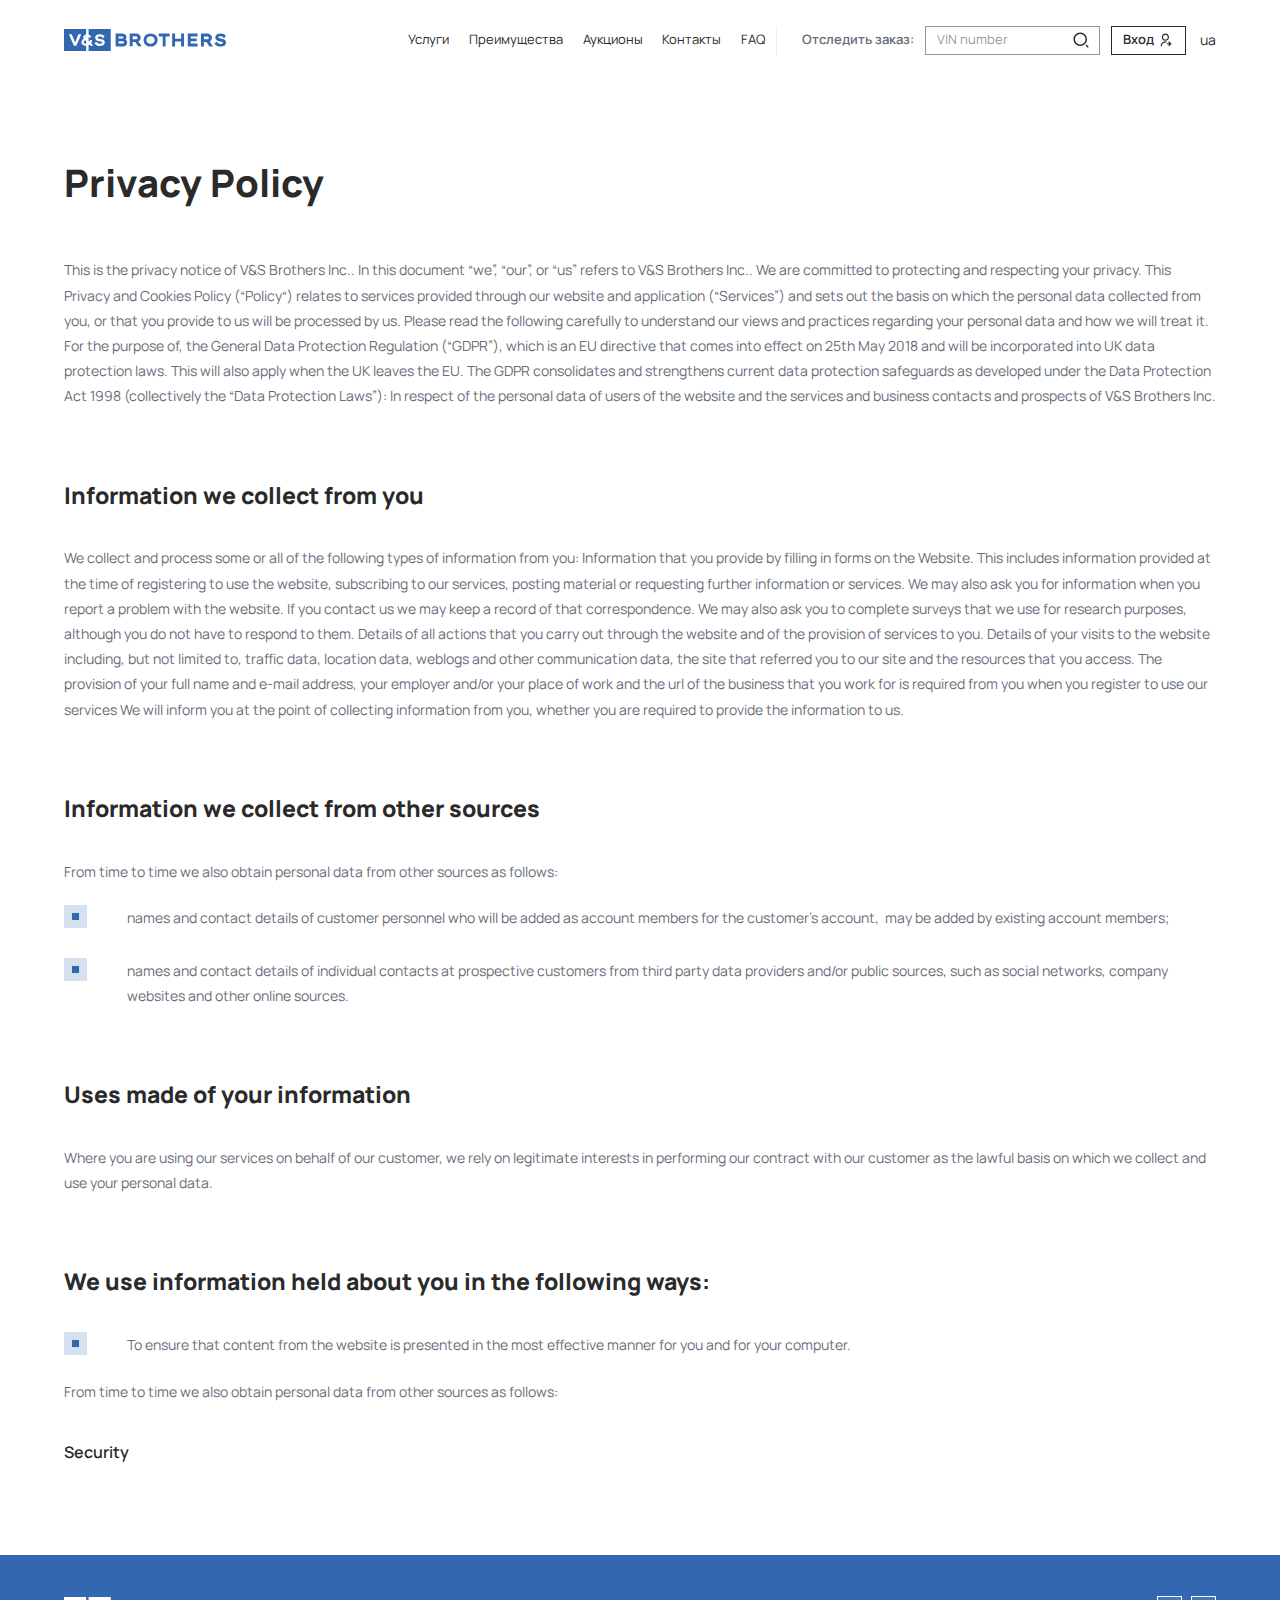
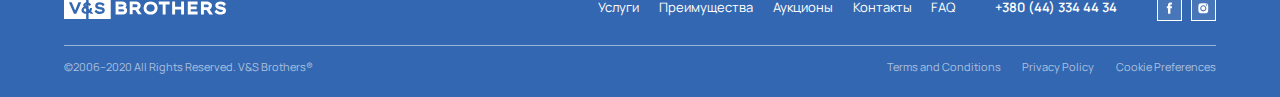
<file: policy.html>
<!doctype html>
<html lang=he>
   <head>
      <meta charset=UTF-8>
      <title>Explanders</title>
      <meta content=he http-equiv=content-language>
      <meta content="Explanders" name=description>
      <meta content="Explanders" name=keywords>
      <meta content="Explanders" property=og:title>
      <meta content=website property=og:type>
      <meta content=img/title.jpg property=og:image>
      <meta content="" property=og:description>
      <meta content="width=device-width,user-scalable=no" name=viewport id=viewport>
      <link href=favicon.ico rel="shortcut icon" type=image/x-icon>
      <link rel="stylesheet" type="text/css" href="css/main.css" as="style" >
      <link rel="stylesheet" type="text/css" href="css/media.css" as="style" >
   </head>
   <body>
      <header class="section section-header page">
         <div class="wrapper">
            <div class="header">
               <div class="header-mobile__row">
                  <div class="header-logo">
                     <a href="#" class="link link--logo">
                        <svg viewBox="0 0 180 25" fill="none" xmlns="http://www.w3.org/2000/svg">
                           <path d="M68.54 11.793a4.993 4.993 0 00-.298-.192c.223-.19.42-.408.585-.65a3.352 3.352 0 00.58-1.921 3.45 3.45 0 00-1.377-2.935c-.859-.638-2.106-.96-3.712-.96H57.34V19.4h7.337c.614 0 1.227-.063 1.828-.188a5.452 5.452 0 001.762-.691 3.873 3.873 0 001.34-1.39 4.35 4.35 0 00.511-2.187 3.9 3.9 0 00-.408-1.876 3.68 3.68 0 00-1.17-1.276zm-7.95-3.487h3.679a3.115 3.115 0 011.467.307c.274.14.43.439.388.744a.818.818 0 01-.408.748 2.274 2.274 0 01-1.227.364h-3.9V8.306zm5.743 7.53a3.151 3.151 0 01-1.656.384H60.59v-2.575h3.998c.391 0 .781.05 1.16.147.303.065.584.206.818.409.179.18.267.43.241.683a.981.981 0 01-.474.952zM84.2 12.411a4.55 4.55 0 00.23-5.179A4.905 4.905 0 0080.317 5H73v14.267h3.27V14.43h2.862l3.27 4.836 3.981.028-3.728-5.502a5.031 5.031 0 001.546-1.382zm-2.632-1.974a1.725 1.725 0 01-.613.597c-.26.15-.558.227-.859.22H76.25V8.18h3.589c.345-.004.688.068 1.001.213.275.123.513.314.691.556.156.212.238.469.233.732a1.41 1.41 0 01-.196.756zM101.786 7.047a7.62 7.62 0 00-2.489-1.549 8.585 8.585 0 00-3.107-.552 8.683 8.683 0 00-3.143.552 7.51 7.51 0 00-2.482 1.554 7.207 7.207 0 000 10.424 7.507 7.507 0 002.482 1.553 8.68 8.68 0 003.143.552 8.583 8.583 0 003.107-.552 7.607 7.607 0 002.489-1.55 7.064 7.064 0 001.636-2.354 7.422 7.422 0 000-5.723 7.065 7.065 0 00-1.636-2.355zm-1.635 7.31a4.04 4.04 0 01-1.586 1.48 4.974 4.974 0 01-2.375.547 5.057 5.057 0 01-2.416-.548 3.994 3.994 0 01-1.578-1.467 3.932 3.932 0 01-.551-2.105c-.016-.741.178-1.47.56-2.106a3.999 3.999 0 011.578-1.467 5.06 5.06 0 012.415-.548 4.98 4.98 0 012.376.548 4.092 4.092 0 011.59 1.471c.384.633.579 1.362.564 2.101.01.739-.19 1.464-.577 2.094zM105.27 8.306h4.39v11.09h3.25V8.307h4.484V5.13H105.27v3.176zM130.127 10.73h-6.704v-5.6h-3.25v14.267h3.25v-5.49h6.704v5.49h3.25V5.13h-3.25v5.6zM137.53 19.397h10.898V16.22h-7.648v-2.538h6.626V10.51h-6.626V8.306h7.648V5.13H137.53v14.267zM163.373 12.537a4.549 4.549 0 00.229-5.179 4.894 4.894 0 00-1.766-1.635 4.817 4.817 0 00-2.346-.597h-7.317v14.266h3.27v-4.835h2.862l3.27 4.835 3.981.03-3.728-5.503a5.017 5.017 0 001.545-1.382zm-2.632-1.974a1.726 1.726 0 01-.613.597 1.638 1.638 0 01-.859.22h-3.846V8.306h3.593c.345-.004.688.068 1.001.213.275.123.512.314.691.556.156.212.238.469.233.732.006.265-.063.528-.2.756zM179.455 12.95a3.982 3.982 0 00-1.361-1.202 7.853 7.853 0 00-1.783-.711 18.697 18.697 0 00-1.986-.409 9.463 9.463 0 01-2.31-.613.841.841 0 01-.572-.858c0-.225.061-.52.552-.785a3.938 3.938 0 011.88-.409 3.979 3.979 0 011.933.454 4.083 4.083 0 011.378 1.206l.433.605 2.245-2.306-.282-.409a5.486 5.486 0 00-2.302-1.909 8.026 8.026 0 00-3.348-.65 7.93 7.93 0 00-2.861.5 5.11 5.11 0 00-2.142 1.475 3.651 3.651 0 00-.842 2.408 3.602 3.602 0 001.569 3.143 8.952 8.952 0 003.761 1.34 11.56 11.56 0 012.624.63c.532.221.605.511.605.769a.773.773 0 01-.286.625 2.53 2.53 0 01-.993.507 5.126 5.126 0 01-1.402.192 4.45 4.45 0 01-2.265-.531 7.417 7.417 0 01-1.86-1.635l-.486-.572-2.085 2.62.319.388a7.089 7.089 0 002.792 2.118 9.16 9.16 0 003.491.641 8.291 8.291 0 003.168-.56 4.935 4.935 0 002.175-1.635c.526-.74.801-1.63.784-2.538.02-.671-.17-1.331-.543-1.889zM23.865 12.823c-.11-.106-.221-.216-.327-.327-.47.13-.89.399-1.202.773a1.946 1.946 0 00-.082 2.117c.21.336.519.6.883.757.46.194.955.294 1.455.294v-2.898l-.319-.315-.408-.4zM24.036 8.965a1.5 1.5 0 00.262.793c.09.142.188.278.294.409V8.122a.87.87 0 00-.217.143.907.907 0 00-.339.699z" fill="#fff"/>
                           <path d="M0 24.527h24.588v-5.805a6.418 6.418 0 01-2.796-.564 4.321 4.321 0 01-1.762-1.492 3.573 3.573 0 01-.605-1.979 3.834 3.834 0 01.732-2.268 5.085 5.085 0 011.95-1.55c-.153-.23-.29-.47-.409-.719a2.453 2.453 0 01-.257-1.08 2.82 2.82 0 01.507-1.569 3.723 3.723 0 011.43-1.226 4.24 4.24 0 011.227-.409V0H0v24.527zM8.503 5.944l3.147 7.435c.172.41.36.871.569 1.341.06.131.114.262.175.409.05-.127.524-1.288.691-1.709l2.919-7.46h3.119l-2.044 4.77-3.467 8.008h-2.575L5.477 5.944h3.026zM27.306 6.05c.358.12.699.284 1.014.49a4.62 4.62 0 011.635 1.762l.09.18-1.676 1.39-.147-.27a3.2 3.2 0 00-.928-1.103v4.439l1.181 1.153c.074-.167.134-.34.18-.515.084-.32.136-.647.156-.977v-.238h2.264v.262a6.226 6.226 0 01-.327 1.811 6.515 6.515 0 01-.666 1.374c.356.408.711.78 1.067 1.177.356.396.723.817.965 1.104l.351.408h-3.033l-.078-.081a20.98 20.98 0 01-.494-.552c-.119-.14-.233-.27-.344-.409a6.186 6.186 0 01-1.226.69v6.382h24.625V0H27.306v6.05zm14.586 8.176a10.829 10.829 0 00-2.453-.585 8.066 8.066 0 01-3.389-1.226 3.164 3.164 0 01-1.381-2.768 3.226 3.226 0 01.74-2.117 4.545 4.545 0 011.904-1.317 7.832 7.832 0 015.572.14 4.905 4.905 0 012.044 1.704l.196.29-1.86 1.942-.302-.409a3.94 3.94 0 00-1.304-1.144 3.802 3.802 0 00-1.84-.434 3.74 3.74 0 00-1.786.38.94.94 0 00.028 1.746 8.76 8.76 0 002.15.576c.609.09 1.212.212 1.807.364a7.192 7.192 0 011.607.626c.477.257.888.62 1.202 1.063.32.484.482 1.055.466 1.635a3.773 3.773 0 01-.691 2.248 4.386 4.386 0 01-1.91 1.455 7.436 7.436 0 01-2.86.499 8.23 8.23 0 01-3.144-.58 6.348 6.348 0 01-2.506-1.897l-.22-.274 1.737-2.183.343.409a7.086 7.086 0 001.737 1.512c.659.353 1.4.526 2.146.499.447.001.892-.06 1.32-.184.36-.088.693-.259.974-.499a.85.85 0 00.302-.674c-.008-.25-.061-.58-.625-.814l-.004.017z" fill="#fff"/>
                        </svg>
                     </a>
                  </div>
                  <a href="#" class="link link--openmenu">
                     <svg viewBox="0 0 18 12" fill="none" xmlns="http://www.w3.org/2000/svg">
                        <path d="M0.666016 0.999837C0.666016 0.539604 1.03912 0.166504 1.49935 0.166504H16.4993C16.9596 0.166504 17.3327 0.539604 17.3327 0.999837C17.3327 1.46007 16.9596 1.83317 16.4993 1.83317H1.49935C1.03912 1.83317 0.666016 1.46007 0.666016 0.999837Z" fill="white"/>
                        <path d="M0.666016 6.02669C0.666016 5.56644 1.03912 5.19336 1.49935 5.19336H16.4993C16.9596 5.19336 17.3327 5.56644 17.3327 6.02669C17.3327 6.48694 16.9596 6.86003 16.4993 6.86003H1.49935C1.03912 6.86003 0.666016 6.48694 0.666016 6.02669Z" fill="white"/>
                        <path d="M1.49935 10.2202C1.03912 10.2202 0.666016 10.5933 0.666016 11.0535C0.666016 11.5137 1.03912 11.8869 1.49935 11.8869H16.4993C16.9596 11.8869 17.3327 11.5137 17.3327 11.0535C17.3327 10.5933 16.9596 10.2202 16.4993 10.2202H1.49935Z" fill="white"/>
                     </svg>
                  </a>
               </div>
               <div class="header-content">
                  <ul class="header-content__menu">
                     <li><a href="#services" class="link link--menu scrollbtn">Услуги</a></li>
                     <li><a href="#benefits" class="link link--menu scrollbtn">Преимущества</a></li>
                     <li><a href="#auctions" class="link link--menu scrollbtn">Аукционы</a></li>
                     <li><a href="#contacts" class="link link--menu scrollbtn">Контакты</a></li>
                     <li><a href="#" class="link link--menu ">FAQ</a></li>
                  </ul>
                  <div class="header-content__search">
                     <form class="form form-search">
                        <div class="form-row">
                           <label for="search">Отследить заказ:</label>
                           <input type="text" required="required" id="search" name="search" class="field field--primary" placeholder="VIN number">
                           <button type="submit" class="btn btn--search">
                              <svg viewBox="0 0 16 16" fill="none" xmlns="http://www.w3.org/2000/svg">
                                 <path d="M7.33301 1.3335C10.645 1.3335 13.333 4.0215 13.333 7.3335C13.333 10.6455 10.645 13.3335 7.33301 13.3335C4.02101 13.3335 1.33301 10.6455 1.33301 7.3335C1.33301 4.0215 4.02101 1.3335 7.33301 1.3335ZM7.33301 12.0002C9.91101 12.0002 11.9997 9.9115 11.9997 7.3335C11.9997 4.75483 9.91101 2.66683 7.33301 2.66683C4.75434 2.66683 2.66634 4.75483 2.66634 7.3335C2.66634 9.9115 4.75434 12.0002 7.33301 12.0002ZM12.9897 12.0475L14.8757 13.9328L13.9323 14.8762L12.047 12.9902L12.9897 12.0475Z" fill="white"/>
                              </svg>
                           </button>
                        </div>
                     </form>
                     <div class="header-content__login">
                        <a href="#" class="btn btn--primary login">
                           Вход
                           <svg viewBox="0 0 16 16" fill="none" xmlns="http://www.w3.org/2000/svg">
                              <path d="M8.44401 9.50117V10.8945C7.84062 10.6812 7.19486 10.6157 6.56095 10.7037C5.92703 10.7917 5.32348 11.0304 4.80096 11.4C4.27845 11.7695 3.85224 12.259 3.55812 12.8274C3.264 13.3958 3.11055 14.0265 3.11068 14.6665L1.77734 14.6658C1.77714 13.8518 1.96329 13.0484 2.32154 12.3174C2.67979 11.5864 3.20064 10.9471 3.84416 10.4485C4.48767 9.94993 5.23679 9.60526 6.03411 9.44093C6.83143 9.27661 7.65578 9.29699 8.44401 9.5005V9.50117ZM7.11068 8.6665C4.90068 8.6665 3.11068 6.8765 3.11068 4.6665C3.11068 2.4565 4.90068 0.666504 7.11068 0.666504C9.32068 0.666504 11.1107 2.4565 11.1107 4.6665C11.1107 6.8765 9.32068 8.6665 7.11068 8.6665ZM7.11068 7.33317C8.58401 7.33317 9.77734 6.13984 9.77734 4.6665C9.77734 3.19317 8.58401 1.99984 7.11068 1.99984C5.63734 1.99984 4.44401 3.19317 4.44401 4.6665C4.44401 6.13984 5.63734 7.33317 7.11068 7.33317ZM11.5013 11.3332L10.282 10.1145L11.2253 9.17117L14.0533 11.9998L11.2253 14.8285L10.282 13.8852L11.5013 12.6665H9.11068V11.3332H11.5013Z" fill="white"/>
                           </svg>
                        </a>
                        <form class="form form-login">
                           <div class="form-row">
                              <input type="text" required="required" name="login" class="field field--text" placeholder="Login">
                           </div>
                           <div class="form-row">
                              <input type="password" required="required" name="password" class="field field--text" placeholder="Password">
                              <a href="#" class="link link--pass">
                                 <span class="on">
                                    <svg viewBox="0 0 16 10" fill="none" xmlns="http://www.w3.org/2000/svg">
                                       <path fill-rule="evenodd" clip-rule="evenodd" d="M8.00033 0C4.66699 0 1.82033 2.07333 0.666992 5C1.82033 7.92667 4.66699 10 8.00033 10C11.3337 10 14.1803 7.92667 15.3337 5C14.1803 2.07333 11.3337 0 8.00033 0ZM8.00033 8.33333C6.16033 8.33333 4.66699 6.84 4.66699 5C4.66699 3.16 6.16033 1.66667 8.00033 1.66667C9.84033 1.66667 11.3337 3.16 11.3337 5C11.3337 6.84 9.84033 8.33333 8.00033 8.33333ZM6.00033 5C6.00033 3.89333 6.89366 3 8.00033 3C9.10699 3 10.0003 3.89333 10.0003 5C10.0003 6.10667 9.10699 7 8.00033 7C6.89366 7 6.00033 6.10667 6.00033 5Z" fill="#686C78"/>
                                    </svg>
                                 </span>
                                 <span class="off">
                                    <svg viewBox="0 0 16 14" fill="none" xmlns="http://www.w3.org/2000/svg">
                                       <path fill-rule="evenodd" clip-rule="evenodd" d="M1.34033 1.55995L2.28033 0.613281L14.1003 12.4466L13.1603 13.3866L10.8737 11.0999C9.98033 11.4466 9.01366 11.6466 8.00033 11.6466C4.66699 11.6466 1.82033 9.57328 0.666992 6.64661C1.18033 5.33328 2.04033 4.19995 3.12699 3.34661L1.34033 1.55995ZM11.3337 6.64662C11.3337 4.80661 9.84033 3.31328 8.00033 3.31328C7.66033 3.31328 7.33366 3.37995 7.02033 3.47328L5.57366 2.02661C6.34033 1.77995 7.15366 1.64661 8.00033 1.64661C11.3337 1.64661 14.1803 3.71995 15.3337 6.63995C14.8737 7.81328 14.1403 8.83995 13.2137 9.65995L11.1737 7.61995C11.267 7.31328 11.3337 6.98662 11.3337 6.64662ZM8.00033 9.97995C6.16033 9.97995 4.66699 8.48661 4.66699 6.64661C4.66699 6.13328 4.78699 5.64661 4.99366 5.21995L6.04033 6.26661C6.02033 6.38661 6.00033 6.51328 6.00033 6.64661C6.00033 7.75328 6.89366 8.64661 8.00033 8.64661C8.13366 8.64661 8.25366 8.62661 8.38033 8.59995L9.42699 9.64661C8.99366 9.85995 8.51366 9.97995 8.00033 9.97995ZM9.98033 6.42661C9.88033 5.49328 9.14699 4.76661 8.22033 4.66661L9.98033 6.42661Z" fill="#686C78"/>
                                    </svg>
                                 </span>
                              </a>
                           </div>
                           <div class="form-checkbox">
                              <input type="checkbox" class="checkbox" id="save" >
                              <label for="save">
                                 <svg viewBox="0 0 18 18" fill="none" xmlns="http://www.w3.org/2000/svg">
                                    <path fill-rule="evenodd" clip-rule="evenodd" d="M16 0H2C0.9 0 0 0.9 0 2V16C0 17.1 0.9 18 2 18H16C17.1 18 18 17.1 18 16V2C18 0.9 17.1 0 16 0Z" fill="#fff" stroke="#3367B1" stroke-width="2"/>
                                    <path d="M3 9L7 13L15.5 5" stroke="white" stroke-width="2" stroke-linecap="round" stroke-linejoin="round"/>
                                 </svg>
                                 Запомнить пользователя
                              </label>
                           </div>
                           <div class="form-submit">
                              <button type="submit" class="btn btn--login">Войти</button>
                              <a href="#" class="link link--reset">Забыли пароль?</a>
                           </div>
                        </form>
                     </div>
                     <a href="#" class="link link--language">ua</a>
                  </div>
                  <div class="header-content__row">
                     <a href="tel:+380443344434" class="link link--phone">+380 (44) 334 44 34</a>
                     <div class="header-content__social">
                        <a href="#" target="_blank" class="link link--social fb">
                           <svg  viewBox="0 0 7 14" fill="none" xmlns="http://www.w3.org/2000/svg">
                              <path fill-rule="evenodd" clip-rule="evenodd" d="M4.86626 13.1854V6.88833H6.61938L6.85171 4.71834H4.86626L4.86924 3.63224C4.86924 3.06627 4.92348 2.76301 5.74332 2.76301H6.8393V0.592773H5.08593C2.97986 0.592773 2.23857 1.64545 2.23857 3.41573V4.71859H0.925781V6.88858H2.23857V13.1854H4.86626Z" fill="white"/>
                           </svg>
                        </a>
                        <a href="#" target="_blank" class="link link--social inst">
                           <svg viewBox="0 0 12 12" fill="none" xmlns="http://www.w3.org/2000/svg">
                              <path fill-rule="evenodd" clip-rule="evenodd" d="M5.28903 0.40841C5.40552 0.408228 5.53085 0.408284 5.66609 0.408345L5.88899 0.40841C7.67468 0.40841 7.88633 0.41482 8.59149 0.446866C9.24357 0.476683 9.59748 0.585642 9.83323 0.677183C10.1453 0.798403 10.3678 0.943309 10.6018 1.17739C10.8359 1.41147 10.9808 1.6344 11.1023 1.9465C11.1938 2.18198 11.3029 2.53588 11.3326 3.18796C11.3646 3.89298 11.3716 4.10477 11.3716 5.88962C11.3716 7.67448 11.3646 7.88626 11.3326 8.59129C11.3028 9.24336 11.1938 9.59727 11.1023 9.83274C10.981 10.1448 10.8359 10.3671 10.6018 10.601C10.3677 10.8351 10.1455 10.98 9.83323 11.1012C9.59775 11.1932 9.24357 11.3019 8.59149 11.3317C7.88647 11.3637 7.67468 11.3707 5.88899 11.3707C4.10317 11.3707 3.89152 11.3637 3.1865 11.3317C2.53442 11.3016 2.18051 11.1926 1.94462 11.1011C1.63252 10.9799 1.40959 10.835 1.17551 10.6009C0.941427 10.3668 0.796521 10.1444 0.675023 9.83218C0.583481 9.59671 0.474384 9.24281 0.444706 8.59073C0.412659 7.8857 0.40625 7.67392 0.40625 5.88795C0.40625 4.10198 0.412659 3.89131 0.444706 3.18629C0.474523 2.53421 0.583481 2.18031 0.675023 1.94455C0.796242 1.63245 0.941427 1.40952 1.17551 1.17544C1.40959 0.941358 1.63252 0.796452 1.94462 0.674954C2.18037 0.582994 2.53442 0.474315 3.1865 0.444358C3.80346 0.416492 4.04256 0.408132 5.28903 0.406738V0.40841ZM9.45955 1.51894C9.01648 1.51894 8.657 1.878 8.657 2.32122C8.657 2.7643 9.01648 3.12378 9.45955 3.12378C9.90263 3.12378 10.2621 2.7643 10.2621 2.32122C10.2621 1.87814 9.90263 1.51866 9.45955 1.51866V1.51894ZM2.45483 5.89122C2.45483 3.99453 3.99257 2.45674 5.88925 2.45667C7.78598 2.45667 9.32338 3.99449 9.32338 5.89122C9.32338 7.78796 7.78612 9.32508 5.88939 9.32508C3.99265 9.32508 2.45483 7.78796 2.45483 5.89122Z" fill="white"/>
                              <path fill-rule="evenodd" clip-rule="evenodd" d="M5.8885 3.66211C7.11965 3.66211 8.11783 4.66015 8.11783 5.89143C8.11783 7.12258 7.11965 8.12076 5.8885 8.12076C4.65722 8.12076 3.65918 7.12258 3.65918 5.89143C3.65918 4.66015 4.65722 3.66211 5.8885 3.66211V3.66211Z" fill="white"/>
                           </svg>
                        </a>
                     </div>
                  </div>
               </div>
            </div>
         </div>
      </header>
      <section class="section section-terms">
         <div class="wrapper">
            <div class="terms">
               <div class="terms-content">
                  <h1>Privacy Policy</h1>
                  <p>
                     This is the privacy notice of V&S Brothers Inc.. In this document “we”, “our”, or “us” refers to V&S Brothers Inc..
We are committed to protecting and respecting your privacy. This Privacy and Cookies Policy (“Policy“) relates to services provided through our website and application (“Services”) and sets out the basis on which the personal data collected from you, or that you provide to us will be processed by us. Please read the following carefully to understand our views and practices regarding your personal data and how we will treat it.
For the purpose of, the General Data Protection Regulation (“GDPR”), which is an EU directive that comes into effect on 25th May 2018 and will be incorporated into UK data protection laws. This will also apply when the UK leaves the EU. The GDPR consolidates and strengthens current data protection safeguards as developed under the Data Protection Act 1998 (collectively the “Data Protection Laws”):
In respect of the personal data of users of the website and the services and business contacts and prospects of V&S Brothers Inc.
                  </p>
                  <h3>Information we collect from you</h3>
                  <p>
                     We collect and process some or all of the following types of information from you:
Information that you provide by filling in forms on the Website. This includes information provided at the time of registering to use the website, subscribing to our services, posting material or requesting further information or services. We may also ask you for information when you report a problem with the website.
If you contact us we may keep a record of that correspondence.
We may also ask you to complete surveys that we use for research purposes, although you do not have to respond to them.
Details of all actions that you carry out through the website and of the provision of services to you.
Details of your visits to the website including, but not limited to, traffic data, location data, weblogs and other communication data, the site that referred you to our site and the resources that you access.
The provision of your full name and e-mail address, your employer and/or your place of work and the url of the business that you work for is required from you when you register to use our services We will inform you at the point of collecting information from you, whether you are required to provide the information to us.
                  </p>
                  <h3>Information we collect from other sources</h3>
                  <p>
                     From time to time we also obtain personal data from other sources as follows:
                  </p>
                  <ul>
                     <li>names and contact details of customer personnel who will be added as account members for the customer’s account,  may be added by existing account members;</li>
                     <li>names and contact details of individual contacts at prospective customers from third party data providers and/or public sources, such as social networks, company websites and other online sources.</li>
                  
                  </ul>
                  <h3>Uses made of your information</h3>
                  <p>Where you are using our services on behalf of our customer, we rely on legitimate interests in performing our contract with our customer as the lawful basis on which we collect and use your personal data.</p>
                  <h3>We use information held about you in the following ways:</h3>
                  <ul>
                     <li>To ensure that content from the website is presented in the most effective manner for you and for your computer.</li>
                  </ul>
                  <p>
                     From time to time we also obtain personal data from other sources as follows:
                  </p>
                  <h4>Security</h4>
               </div>
            </div>
         </div>
      </section>
      
      <footer class="section section-footer">
         <div class="wrapper">
            <div class="footer">
               <div class="footer-row">
                  <a href="#" class="link link--logo">
                     <svg viewBox="0 0 180 25" fill="none" xmlns="http://www.w3.org/2000/svg">
                        <path d="M68.54 11.793a4.993 4.993 0 00-.298-.192c.223-.19.42-.408.585-.65a3.352 3.352 0 00.58-1.921 3.45 3.45 0 00-1.377-2.935c-.859-.638-2.106-.96-3.712-.96H57.34V19.4h7.337c.614 0 1.227-.063 1.828-.188a5.452 5.452 0 001.762-.691 3.873 3.873 0 001.34-1.39 4.35 4.35 0 00.511-2.187 3.9 3.9 0 00-.408-1.876 3.68 3.68 0 00-1.17-1.276zm-7.95-3.487h3.679a3.115 3.115 0 011.467.307c.274.14.43.439.388.744a.818.818 0 01-.408.748 2.274 2.274 0 01-1.227.364h-3.9V8.306zm5.743 7.53a3.151 3.151 0 01-1.656.384H60.59v-2.575h3.998c.391 0 .781.05 1.16.147.303.065.584.206.818.409.179.18.267.43.241.683a.981.981 0 01-.474.952zM84.2 12.411a4.55 4.55 0 00.23-5.179A4.905 4.905 0 0080.317 5H73v14.267h3.27V14.43h2.862l3.27 4.836 3.981.028-3.728-5.502a5.031 5.031 0 001.546-1.382zm-2.632-1.974a1.725 1.725 0 01-.613.597c-.26.15-.558.227-.859.22H76.25V8.18h3.589c.345-.004.688.068 1.001.213.275.123.513.314.691.556.156.212.238.469.233.732a1.41 1.41 0 01-.196.756zM101.786 7.047a7.62 7.62 0 00-2.489-1.549 8.585 8.585 0 00-3.107-.552 8.683 8.683 0 00-3.143.552 7.51 7.51 0 00-2.482 1.554 7.207 7.207 0 000 10.424 7.507 7.507 0 002.482 1.553 8.68 8.68 0 003.143.552 8.583 8.583 0 003.107-.552 7.607 7.607 0 002.489-1.55 7.064 7.064 0 001.636-2.354 7.422 7.422 0 000-5.723 7.065 7.065 0 00-1.636-2.355zm-1.635 7.31a4.04 4.04 0 01-1.586 1.48 4.974 4.974 0 01-2.375.547 5.057 5.057 0 01-2.416-.548 3.994 3.994 0 01-1.578-1.467 3.932 3.932 0 01-.551-2.105c-.016-.741.178-1.47.56-2.106a3.999 3.999 0 011.578-1.467 5.06 5.06 0 012.415-.548 4.98 4.98 0 012.376.548 4.092 4.092 0 011.59 1.471c.384.633.579 1.362.564 2.101.01.739-.19 1.464-.577 2.094zM105.27 8.306h4.39v11.09h3.25V8.307h4.484V5.13H105.27v3.176zM130.127 10.73h-6.704v-5.6h-3.25v14.267h3.25v-5.49h6.704v5.49h3.25V5.13h-3.25v5.6zM137.53 19.397h10.898V16.22h-7.648v-2.538h6.626V10.51h-6.626V8.306h7.648V5.13H137.53v14.267zM163.373 12.537a4.549 4.549 0 00.229-5.179 4.894 4.894 0 00-1.766-1.635 4.817 4.817 0 00-2.346-.597h-7.317v14.266h3.27v-4.835h2.862l3.27 4.835 3.981.03-3.728-5.503a5.017 5.017 0 001.545-1.382zm-2.632-1.974a1.726 1.726 0 01-.613.597 1.638 1.638 0 01-.859.22h-3.846V8.306h3.593c.345-.004.688.068 1.001.213.275.123.512.314.691.556.156.212.238.469.233.732.006.265-.063.528-.2.756zM179.455 12.95a3.982 3.982 0 00-1.361-1.202 7.853 7.853 0 00-1.783-.711 18.697 18.697 0 00-1.986-.409 9.463 9.463 0 01-2.31-.613.841.841 0 01-.572-.858c0-.225.061-.52.552-.785a3.938 3.938 0 011.88-.409 3.979 3.979 0 011.933.454 4.083 4.083 0 011.378 1.206l.433.605 2.245-2.306-.282-.409a5.486 5.486 0 00-2.302-1.909 8.026 8.026 0 00-3.348-.65 7.93 7.93 0 00-2.861.5 5.11 5.11 0 00-2.142 1.475 3.651 3.651 0 00-.842 2.408 3.602 3.602 0 001.569 3.143 8.952 8.952 0 003.761 1.34 11.56 11.56 0 012.624.63c.532.221.605.511.605.769a.773.773 0 01-.286.625 2.53 2.53 0 01-.993.507 5.126 5.126 0 01-1.402.192 4.45 4.45 0 01-2.265-.531 7.417 7.417 0 01-1.86-1.635l-.486-.572-2.085 2.62.319.388a7.089 7.089 0 002.792 2.118 9.16 9.16 0 003.491.641 8.291 8.291 0 003.168-.56 4.935 4.935 0 002.175-1.635c.526-.74.801-1.63.784-2.538.02-.671-.17-1.331-.543-1.889zM23.865 12.823c-.11-.106-.221-.216-.327-.327-.47.13-.89.399-1.202.773a1.946 1.946 0 00-.082 2.117c.21.336.519.6.883.757.46.194.955.294 1.455.294v-2.898l-.319-.315-.408-.4zM24.036 8.965a1.5 1.5 0 00.262.793c.09.142.188.278.294.409V8.122a.87.87 0 00-.217.143.907.907 0 00-.339.699z" fill="#fff"/>
                        <path d="M0 24.527h24.588v-5.805a6.418 6.418 0 01-2.796-.564 4.321 4.321 0 01-1.762-1.492 3.573 3.573 0 01-.605-1.979 3.834 3.834 0 01.732-2.268 5.085 5.085 0 011.95-1.55c-.153-.23-.29-.47-.409-.719a2.453 2.453 0 01-.257-1.08 2.82 2.82 0 01.507-1.569 3.723 3.723 0 011.43-1.226 4.24 4.24 0 011.227-.409V0H0v24.527zM8.503 5.944l3.147 7.435c.172.41.36.871.569 1.341.06.131.114.262.175.409.05-.127.524-1.288.691-1.709l2.919-7.46h3.119l-2.044 4.77-3.467 8.008h-2.575L5.477 5.944h3.026zM27.306 6.05c.358.12.699.284 1.014.49a4.62 4.62 0 011.635 1.762l.09.18-1.676 1.39-.147-.27a3.2 3.2 0 00-.928-1.103v4.439l1.181 1.153c.074-.167.134-.34.18-.515.084-.32.136-.647.156-.977v-.238h2.264v.262a6.226 6.226 0 01-.327 1.811 6.515 6.515 0 01-.666 1.374c.356.408.711.78 1.067 1.177.356.396.723.817.965 1.104l.351.408h-3.033l-.078-.081a20.98 20.98 0 01-.494-.552c-.119-.14-.233-.27-.344-.409a6.186 6.186 0 01-1.226.69v6.382h24.625V0H27.306v6.05zm14.586 8.176a10.829 10.829 0 00-2.453-.585 8.066 8.066 0 01-3.389-1.226 3.164 3.164 0 01-1.381-2.768 3.226 3.226 0 01.74-2.117 4.545 4.545 0 011.904-1.317 7.832 7.832 0 015.572.14 4.905 4.905 0 012.044 1.704l.196.29-1.86 1.942-.302-.409a3.94 3.94 0 00-1.304-1.144 3.802 3.802 0 00-1.84-.434 3.74 3.74 0 00-1.786.38.94.94 0 00.028 1.746 8.76 8.76 0 002.15.576c.609.09 1.212.212 1.807.364a7.192 7.192 0 011.607.626c.477.257.888.62 1.202 1.063.32.484.482 1.055.466 1.635a3.773 3.773 0 01-.691 2.248 4.386 4.386 0 01-1.91 1.455 7.436 7.436 0 01-2.86.499 8.23 8.23 0 01-3.144-.58 6.348 6.348 0 01-2.506-1.897l-.22-.274 1.737-2.183.343.409a7.086 7.086 0 001.737 1.512c.659.353 1.4.526 2.146.499.447.001.892-.06 1.32-.184.36-.088.693-.259.974-.499a.85.85 0 00.302-.674c-.008-.25-.061-.58-.625-.814l-.004.017z" fill="#fff"/>
                     </svg>
                  </a>
                  <div class="footer-content">
                     <ul class="footer-content__menu">
                        <li><a href="#" class="link link--menu">Услуги</a></li>
                        <li><a href="#" class="link link--menu">Преимущества</a></li>
                        <li><a href="#" class="link link--menu">Аукционы</a></li>
                        <li><a href="#" class="link link--menu">Контакты</a></li>
                        <li><a href="#" class="link link--menu">FAQ</a></li>
                     </ul>
                     <a href="tel:+380443344434" class="link link--phone">+380 (44) 334 44 34</a>
                     <div class="footer-content__social">
                        <a href="#" target="_blank" class="link link--social fb">
                           <svg  viewBox="0 0 7 14" fill="none" xmlns="http://www.w3.org/2000/svg">
                              <path fill-rule="evenodd" clip-rule="evenodd" d="M4.86626 13.1854V6.88833H6.61938L6.85171 4.71834H4.86626L4.86924 3.63224C4.86924 3.06627 4.92348 2.76301 5.74332 2.76301H6.8393V0.592773H5.08593C2.97986 0.592773 2.23857 1.64545 2.23857 3.41573V4.71859H0.925781V6.88858H2.23857V13.1854H4.86626Z" fill="white"/>
                           </svg>
                        </a>
                        <a href="#" target="_blank" class="link link--social inst">
                           <svg viewBox="0 0 12 12" fill="none" xmlns="http://www.w3.org/2000/svg">
                              <path fill-rule="evenodd" clip-rule="evenodd" d="M5.28903 0.40841C5.40552 0.408228 5.53085 0.408284 5.66609 0.408345L5.88899 0.40841C7.67468 0.40841 7.88633 0.41482 8.59149 0.446866C9.24357 0.476683 9.59748 0.585642 9.83323 0.677183C10.1453 0.798403 10.3678 0.943309 10.6018 1.17739C10.8359 1.41147 10.9808 1.6344 11.1023 1.9465C11.1938 2.18198 11.3029 2.53588 11.3326 3.18796C11.3646 3.89298 11.3716 4.10477 11.3716 5.88962C11.3716 7.67448 11.3646 7.88626 11.3326 8.59129C11.3028 9.24336 11.1938 9.59727 11.1023 9.83274C10.981 10.1448 10.8359 10.3671 10.6018 10.601C10.3677 10.8351 10.1455 10.98 9.83323 11.1012C9.59775 11.1932 9.24357 11.3019 8.59149 11.3317C7.88647 11.3637 7.67468 11.3707 5.88899 11.3707C4.10317 11.3707 3.89152 11.3637 3.1865 11.3317C2.53442 11.3016 2.18051 11.1926 1.94462 11.1011C1.63252 10.9799 1.40959 10.835 1.17551 10.6009C0.941427 10.3668 0.796521 10.1444 0.675023 9.83218C0.583481 9.59671 0.474384 9.24281 0.444706 8.59073C0.412659 7.8857 0.40625 7.67392 0.40625 5.88795C0.40625 4.10198 0.412659 3.89131 0.444706 3.18629C0.474523 2.53421 0.583481 2.18031 0.675023 1.94455C0.796242 1.63245 0.941427 1.40952 1.17551 1.17544C1.40959 0.941358 1.63252 0.796452 1.94462 0.674954C2.18037 0.582994 2.53442 0.474315 3.1865 0.444358C3.80346 0.416492 4.04256 0.408132 5.28903 0.406738V0.40841ZM9.45955 1.51894C9.01648 1.51894 8.657 1.878 8.657 2.32122C8.657 2.7643 9.01648 3.12378 9.45955 3.12378C9.90263 3.12378 10.2621 2.7643 10.2621 2.32122C10.2621 1.87814 9.90263 1.51866 9.45955 1.51866V1.51894ZM2.45483 5.89122C2.45483 3.99453 3.99257 2.45674 5.88925 2.45667C7.78598 2.45667 9.32338 3.99449 9.32338 5.89122C9.32338 7.78796 7.78612 9.32508 5.88939 9.32508C3.99265 9.32508 2.45483 7.78796 2.45483 5.89122Z" fill="white"/>
                              <path fill-rule="evenodd" clip-rule="evenodd" d="M5.8885 3.66211C7.11965 3.66211 8.11783 4.66015 8.11783 5.89143C8.11783 7.12258 7.11965 8.12076 5.8885 8.12076C4.65722 8.12076 3.65918 7.12258 3.65918 5.89143C3.65918 4.66015 4.65722 3.66211 5.8885 3.66211V3.66211Z" fill="white"/>
                           </svg>
                        </a>
                     </div>
                  </div>
               </div>
               <div class="footer-row">
                  <p class="copy">©2006–2020 All Rights Reserved. V&S Brothers®</p>
                  <div class="footer-terms">
                     <a href="#" class="link link--term">Terms and Conditions</a>
                     <a href="#" class="link link--term">Privacy Policy</a>
                     <a href="#" class="link link--term">Cookie Preferences</a>
                  </div>
               </div>
            </div>
         </div>
      </footer>
      
      <script  src=js/libs.min.js></script>
      <script  src=js/main.js></script>
   </body>
</html>
</file>
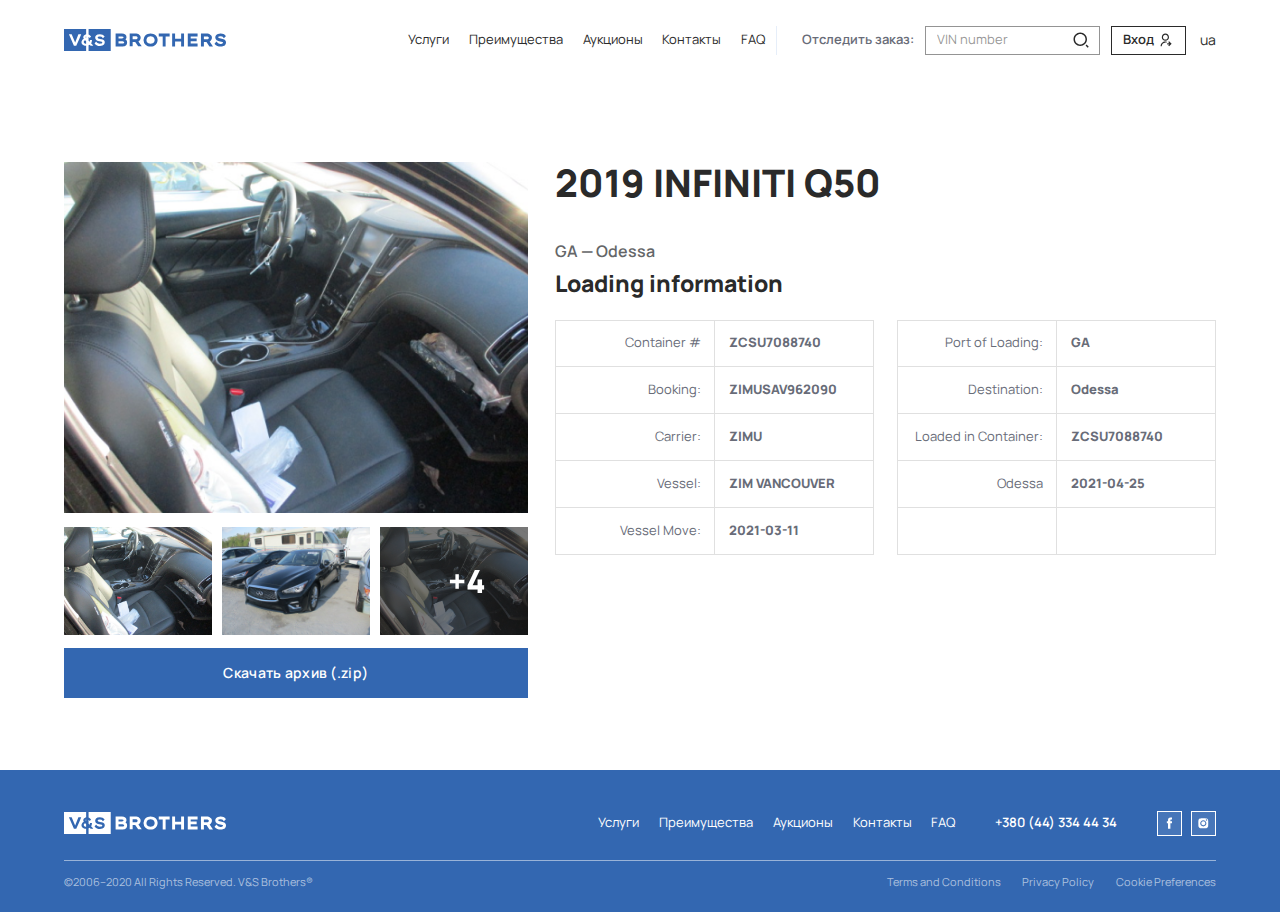
<file: vin.html>
<!doctype html>
<html lang=he>
   <head>
      <meta charset=UTF-8>
      <title>Explanders</title>
      <meta content=he http-equiv=content-language>
      <meta content="Explanders" name=description>
      <meta content="Explanders" name=keywords>
      <meta content="Explanders" property=og:title>
      <meta content=website property=og:type>
      <meta content=img/title.jpg property=og:image>
      <meta content="" property=og:description>
      <meta content="width=device-width,user-scalable=no" name=viewport id=viewport>
      <link href=favicon.ico rel="shortcut icon" type=image/x-icon>
      <link rel="stylesheet" type="text/css" href="css/main.css" as="style" >
      <link rel="stylesheet" type="text/css" href="css/media.css" as="style" >
   </head>
   <body>
      <header class="section section-header page">
         <div class="wrapper">
            <div class="header">
               <div class="header-mobile__row">
                  <div class="header-logo">
                     <a href="#" class="link link--logo">
                        <svg viewBox="0 0 180 25" fill="none" xmlns="http://www.w3.org/2000/svg">
                           <path d="M68.54 11.793a4.993 4.993 0 00-.298-.192c.223-.19.42-.408.585-.65a3.352 3.352 0 00.58-1.921 3.45 3.45 0 00-1.377-2.935c-.859-.638-2.106-.96-3.712-.96H57.34V19.4h7.337c.614 0 1.227-.063 1.828-.188a5.452 5.452 0 001.762-.691 3.873 3.873 0 001.34-1.39 4.35 4.35 0 00.511-2.187 3.9 3.9 0 00-.408-1.876 3.68 3.68 0 00-1.17-1.276zm-7.95-3.487h3.679a3.115 3.115 0 011.467.307c.274.14.43.439.388.744a.818.818 0 01-.408.748 2.274 2.274 0 01-1.227.364h-3.9V8.306zm5.743 7.53a3.151 3.151 0 01-1.656.384H60.59v-2.575h3.998c.391 0 .781.05 1.16.147.303.065.584.206.818.409.179.18.267.43.241.683a.981.981 0 01-.474.952zM84.2 12.411a4.55 4.55 0 00.23-5.179A4.905 4.905 0 0080.317 5H73v14.267h3.27V14.43h2.862l3.27 4.836 3.981.028-3.728-5.502a5.031 5.031 0 001.546-1.382zm-2.632-1.974a1.725 1.725 0 01-.613.597c-.26.15-.558.227-.859.22H76.25V8.18h3.589c.345-.004.688.068 1.001.213.275.123.513.314.691.556.156.212.238.469.233.732a1.41 1.41 0 01-.196.756zM101.786 7.047a7.62 7.62 0 00-2.489-1.549 8.585 8.585 0 00-3.107-.552 8.683 8.683 0 00-3.143.552 7.51 7.51 0 00-2.482 1.554 7.207 7.207 0 000 10.424 7.507 7.507 0 002.482 1.553 8.68 8.68 0 003.143.552 8.583 8.583 0 003.107-.552 7.607 7.607 0 002.489-1.55 7.064 7.064 0 001.636-2.354 7.422 7.422 0 000-5.723 7.065 7.065 0 00-1.636-2.355zm-1.635 7.31a4.04 4.04 0 01-1.586 1.48 4.974 4.974 0 01-2.375.547 5.057 5.057 0 01-2.416-.548 3.994 3.994 0 01-1.578-1.467 3.932 3.932 0 01-.551-2.105c-.016-.741.178-1.47.56-2.106a3.999 3.999 0 011.578-1.467 5.06 5.06 0 012.415-.548 4.98 4.98 0 012.376.548 4.092 4.092 0 011.59 1.471c.384.633.579 1.362.564 2.101.01.739-.19 1.464-.577 2.094zM105.27 8.306h4.39v11.09h3.25V8.307h4.484V5.13H105.27v3.176zM130.127 10.73h-6.704v-5.6h-3.25v14.267h3.25v-5.49h6.704v5.49h3.25V5.13h-3.25v5.6zM137.53 19.397h10.898V16.22h-7.648v-2.538h6.626V10.51h-6.626V8.306h7.648V5.13H137.53v14.267zM163.373 12.537a4.549 4.549 0 00.229-5.179 4.894 4.894 0 00-1.766-1.635 4.817 4.817 0 00-2.346-.597h-7.317v14.266h3.27v-4.835h2.862l3.27 4.835 3.981.03-3.728-5.503a5.017 5.017 0 001.545-1.382zm-2.632-1.974a1.726 1.726 0 01-.613.597 1.638 1.638 0 01-.859.22h-3.846V8.306h3.593c.345-.004.688.068 1.001.213.275.123.512.314.691.556.156.212.238.469.233.732.006.265-.063.528-.2.756zM179.455 12.95a3.982 3.982 0 00-1.361-1.202 7.853 7.853 0 00-1.783-.711 18.697 18.697 0 00-1.986-.409 9.463 9.463 0 01-2.31-.613.841.841 0 01-.572-.858c0-.225.061-.52.552-.785a3.938 3.938 0 011.88-.409 3.979 3.979 0 011.933.454 4.083 4.083 0 011.378 1.206l.433.605 2.245-2.306-.282-.409a5.486 5.486 0 00-2.302-1.909 8.026 8.026 0 00-3.348-.65 7.93 7.93 0 00-2.861.5 5.11 5.11 0 00-2.142 1.475 3.651 3.651 0 00-.842 2.408 3.602 3.602 0 001.569 3.143 8.952 8.952 0 003.761 1.34 11.56 11.56 0 012.624.63c.532.221.605.511.605.769a.773.773 0 01-.286.625 2.53 2.53 0 01-.993.507 5.126 5.126 0 01-1.402.192 4.45 4.45 0 01-2.265-.531 7.417 7.417 0 01-1.86-1.635l-.486-.572-2.085 2.62.319.388a7.089 7.089 0 002.792 2.118 9.16 9.16 0 003.491.641 8.291 8.291 0 003.168-.56 4.935 4.935 0 002.175-1.635c.526-.74.801-1.63.784-2.538.02-.671-.17-1.331-.543-1.889zM23.865 12.823c-.11-.106-.221-.216-.327-.327-.47.13-.89.399-1.202.773a1.946 1.946 0 00-.082 2.117c.21.336.519.6.883.757.46.194.955.294 1.455.294v-2.898l-.319-.315-.408-.4zM24.036 8.965a1.5 1.5 0 00.262.793c.09.142.188.278.294.409V8.122a.87.87 0 00-.217.143.907.907 0 00-.339.699z" fill="#fff"/>
                           <path d="M0 24.527h24.588v-5.805a6.418 6.418 0 01-2.796-.564 4.321 4.321 0 01-1.762-1.492 3.573 3.573 0 01-.605-1.979 3.834 3.834 0 01.732-2.268 5.085 5.085 0 011.95-1.55c-.153-.23-.29-.47-.409-.719a2.453 2.453 0 01-.257-1.08 2.82 2.82 0 01.507-1.569 3.723 3.723 0 011.43-1.226 4.24 4.24 0 011.227-.409V0H0v24.527zM8.503 5.944l3.147 7.435c.172.41.36.871.569 1.341.06.131.114.262.175.409.05-.127.524-1.288.691-1.709l2.919-7.46h3.119l-2.044 4.77-3.467 8.008h-2.575L5.477 5.944h3.026zM27.306 6.05c.358.12.699.284 1.014.49a4.62 4.62 0 011.635 1.762l.09.18-1.676 1.39-.147-.27a3.2 3.2 0 00-.928-1.103v4.439l1.181 1.153c.074-.167.134-.34.18-.515.084-.32.136-.647.156-.977v-.238h2.264v.262a6.226 6.226 0 01-.327 1.811 6.515 6.515 0 01-.666 1.374c.356.408.711.78 1.067 1.177.356.396.723.817.965 1.104l.351.408h-3.033l-.078-.081a20.98 20.98 0 01-.494-.552c-.119-.14-.233-.27-.344-.409a6.186 6.186 0 01-1.226.69v6.382h24.625V0H27.306v6.05zm14.586 8.176a10.829 10.829 0 00-2.453-.585 8.066 8.066 0 01-3.389-1.226 3.164 3.164 0 01-1.381-2.768 3.226 3.226 0 01.74-2.117 4.545 4.545 0 011.904-1.317 7.832 7.832 0 015.572.14 4.905 4.905 0 012.044 1.704l.196.29-1.86 1.942-.302-.409a3.94 3.94 0 00-1.304-1.144 3.802 3.802 0 00-1.84-.434 3.74 3.74 0 00-1.786.38.94.94 0 00.028 1.746 8.76 8.76 0 002.15.576c.609.09 1.212.212 1.807.364a7.192 7.192 0 011.607.626c.477.257.888.62 1.202 1.063.32.484.482 1.055.466 1.635a3.773 3.773 0 01-.691 2.248 4.386 4.386 0 01-1.91 1.455 7.436 7.436 0 01-2.86.499 8.23 8.23 0 01-3.144-.58 6.348 6.348 0 01-2.506-1.897l-.22-.274 1.737-2.183.343.409a7.086 7.086 0 001.737 1.512c.659.353 1.4.526 2.146.499.447.001.892-.06 1.32-.184.36-.088.693-.259.974-.499a.85.85 0 00.302-.674c-.008-.25-.061-.58-.625-.814l-.004.017z" fill="#fff"/>
                        </svg>
                     </a>
                  </div>
                  <a href="#" class="link link--openmenu">
                     <svg viewBox="0 0 18 12" fill="none" xmlns="http://www.w3.org/2000/svg">
                        <path d="M0.666016 0.999837C0.666016 0.539604 1.03912 0.166504 1.49935 0.166504H16.4993C16.9596 0.166504 17.3327 0.539604 17.3327 0.999837C17.3327 1.46007 16.9596 1.83317 16.4993 1.83317H1.49935C1.03912 1.83317 0.666016 1.46007 0.666016 0.999837Z" fill="white"/>
                        <path d="M0.666016 6.02669C0.666016 5.56644 1.03912 5.19336 1.49935 5.19336H16.4993C16.9596 5.19336 17.3327 5.56644 17.3327 6.02669C17.3327 6.48694 16.9596 6.86003 16.4993 6.86003H1.49935C1.03912 6.86003 0.666016 6.48694 0.666016 6.02669Z" fill="white"/>
                        <path d="M1.49935 10.2202C1.03912 10.2202 0.666016 10.5933 0.666016 11.0535C0.666016 11.5137 1.03912 11.8869 1.49935 11.8869H16.4993C16.9596 11.8869 17.3327 11.5137 17.3327 11.0535C17.3327 10.5933 16.9596 10.2202 16.4993 10.2202H1.49935Z" fill="white"/>
                     </svg>
                  </a>
               </div>
               <div class="header-content">
                  <ul class="header-content__menu">
                     <li><a href="#services" class="link link--menu scrollbtn">Услуги</a></li>
                     <li><a href="#benefits" class="link link--menu scrollbtn">Преимущества</a></li>
                     <li><a href="#auctions" class="link link--menu scrollbtn">Аукционы</a></li>
                     <li><a href="#contacts" class="link link--menu scrollbtn">Контакты</a></li>
                     <li><a href="#" class="link link--menu ">FAQ</a></li>
                  </ul>
                  <div class="header-content__search">
                     <form class="form form-search">
                        <div class="form-row">
                           <label for="search">Отследить заказ:</label>
                           <input type="text" required="required" id="search" name="search" class="field field--primary" placeholder="VIN number">
                           <button type="submit" class="btn btn--search">
                              <svg viewBox="0 0 16 16" fill="none" xmlns="http://www.w3.org/2000/svg">
                                 <path d="M7.33301 1.3335C10.645 1.3335 13.333 4.0215 13.333 7.3335C13.333 10.6455 10.645 13.3335 7.33301 13.3335C4.02101 13.3335 1.33301 10.6455 1.33301 7.3335C1.33301 4.0215 4.02101 1.3335 7.33301 1.3335ZM7.33301 12.0002C9.91101 12.0002 11.9997 9.9115 11.9997 7.3335C11.9997 4.75483 9.91101 2.66683 7.33301 2.66683C4.75434 2.66683 2.66634 4.75483 2.66634 7.3335C2.66634 9.9115 4.75434 12.0002 7.33301 12.0002ZM12.9897 12.0475L14.8757 13.9328L13.9323 14.8762L12.047 12.9902L12.9897 12.0475Z" fill="white"/>
                              </svg>
                           </button>
                        </div>
                     </form>
                     <div class="header-content__login">
                        <a href="#" class="btn btn--primary login">
                           Вход
                           <svg viewBox="0 0 16 16" fill="none" xmlns="http://www.w3.org/2000/svg">
                              <path d="M8.44401 9.50117V10.8945C7.84062 10.6812 7.19486 10.6157 6.56095 10.7037C5.92703 10.7917 5.32348 11.0304 4.80096 11.4C4.27845 11.7695 3.85224 12.259 3.55812 12.8274C3.264 13.3958 3.11055 14.0265 3.11068 14.6665L1.77734 14.6658C1.77714 13.8518 1.96329 13.0484 2.32154 12.3174C2.67979 11.5864 3.20064 10.9471 3.84416 10.4485C4.48767 9.94993 5.23679 9.60526 6.03411 9.44093C6.83143 9.27661 7.65578 9.29699 8.44401 9.5005V9.50117ZM7.11068 8.6665C4.90068 8.6665 3.11068 6.8765 3.11068 4.6665C3.11068 2.4565 4.90068 0.666504 7.11068 0.666504C9.32068 0.666504 11.1107 2.4565 11.1107 4.6665C11.1107 6.8765 9.32068 8.6665 7.11068 8.6665ZM7.11068 7.33317C8.58401 7.33317 9.77734 6.13984 9.77734 4.6665C9.77734 3.19317 8.58401 1.99984 7.11068 1.99984C5.63734 1.99984 4.44401 3.19317 4.44401 4.6665C4.44401 6.13984 5.63734 7.33317 7.11068 7.33317ZM11.5013 11.3332L10.282 10.1145L11.2253 9.17117L14.0533 11.9998L11.2253 14.8285L10.282 13.8852L11.5013 12.6665H9.11068V11.3332H11.5013Z" fill="white"/>
                           </svg>
                        </a>
                        <form class="form form-login">
                           <div class="form-row">
                              <input type="text" required="required" name="login" class="field field--text" placeholder="Login">
                           </div>
                           <div class="form-row">
                              <input type="password" required="required" name="password" class="field field--text" placeholder="Password">
                              <a href="#" class="link link--pass">
                                 <span class="on">
                                    <svg viewBox="0 0 16 10" fill="none" xmlns="http://www.w3.org/2000/svg">
                                       <path fill-rule="evenodd" clip-rule="evenodd" d="M8.00033 0C4.66699 0 1.82033 2.07333 0.666992 5C1.82033 7.92667 4.66699 10 8.00033 10C11.3337 10 14.1803 7.92667 15.3337 5C14.1803 2.07333 11.3337 0 8.00033 0ZM8.00033 8.33333C6.16033 8.33333 4.66699 6.84 4.66699 5C4.66699 3.16 6.16033 1.66667 8.00033 1.66667C9.84033 1.66667 11.3337 3.16 11.3337 5C11.3337 6.84 9.84033 8.33333 8.00033 8.33333ZM6.00033 5C6.00033 3.89333 6.89366 3 8.00033 3C9.10699 3 10.0003 3.89333 10.0003 5C10.0003 6.10667 9.10699 7 8.00033 7C6.89366 7 6.00033 6.10667 6.00033 5Z" fill="#686C78"/>
                                    </svg>
                                 </span>
                                 <span class="off">
                                    <svg viewBox="0 0 16 14" fill="none" xmlns="http://www.w3.org/2000/svg">
                                       <path fill-rule="evenodd" clip-rule="evenodd" d="M1.34033 1.55995L2.28033 0.613281L14.1003 12.4466L13.1603 13.3866L10.8737 11.0999C9.98033 11.4466 9.01366 11.6466 8.00033 11.6466C4.66699 11.6466 1.82033 9.57328 0.666992 6.64661C1.18033 5.33328 2.04033 4.19995 3.12699 3.34661L1.34033 1.55995ZM11.3337 6.64662C11.3337 4.80661 9.84033 3.31328 8.00033 3.31328C7.66033 3.31328 7.33366 3.37995 7.02033 3.47328L5.57366 2.02661C6.34033 1.77995 7.15366 1.64661 8.00033 1.64661C11.3337 1.64661 14.1803 3.71995 15.3337 6.63995C14.8737 7.81328 14.1403 8.83995 13.2137 9.65995L11.1737 7.61995C11.267 7.31328 11.3337 6.98662 11.3337 6.64662ZM8.00033 9.97995C6.16033 9.97995 4.66699 8.48661 4.66699 6.64661C4.66699 6.13328 4.78699 5.64661 4.99366 5.21995L6.04033 6.26661C6.02033 6.38661 6.00033 6.51328 6.00033 6.64661C6.00033 7.75328 6.89366 8.64661 8.00033 8.64661C8.13366 8.64661 8.25366 8.62661 8.38033 8.59995L9.42699 9.64661C8.99366 9.85995 8.51366 9.97995 8.00033 9.97995ZM9.98033 6.42661C9.88033 5.49328 9.14699 4.76661 8.22033 4.66661L9.98033 6.42661Z" fill="#686C78"/>
                                    </svg>
                                 </span>
                              </a>
                           </div>
                           <div class="form-checkbox">
                              <input type="checkbox" class="checkbox" id="save" >
                              <label for="save">
                                 <svg viewBox="0 0 18 18" fill="none" xmlns="http://www.w3.org/2000/svg">
                                    <path fill-rule="evenodd" clip-rule="evenodd" d="M16 0H2C0.9 0 0 0.9 0 2V16C0 17.1 0.9 18 2 18H16C17.1 18 18 17.1 18 16V2C18 0.9 17.1 0 16 0Z" fill="#fff" stroke="#3367B1" stroke-width="2"/>
                                    <path d="M3 9L7 13L15.5 5" stroke="white" stroke-width="2" stroke-linecap="round" stroke-linejoin="round"/>
                                 </svg>
                                 Запомнить пользователя
                              </label>
                           </div>
                           <div class="form-submit">
                              <button type="submit" class="btn btn--login">Войти</button>
                              <a href="#" class="link link--reset">Забыли пароль?</a>
                           </div>
                        </form>
                     </div>
                     <a href="#" class="link link--language">ua</a>
                  </div>
                  <div class="header-content__row">
                     <a href="tel:+380443344434" class="link link--phone">+380 (44) 334 44 34</a>
                     <div class="header-content__social">
                        <a href="#" target="_blank" class="link link--social fb">
                           <svg  viewBox="0 0 7 14" fill="none" xmlns="http://www.w3.org/2000/svg">
                              <path fill-rule="evenodd" clip-rule="evenodd" d="M4.86626 13.1854V6.88833H6.61938L6.85171 4.71834H4.86626L4.86924 3.63224C4.86924 3.06627 4.92348 2.76301 5.74332 2.76301H6.8393V0.592773H5.08593C2.97986 0.592773 2.23857 1.64545 2.23857 3.41573V4.71859H0.925781V6.88858H2.23857V13.1854H4.86626Z" fill="white"/>
                           </svg>
                        </a>
                        <a href="#" target="_blank" class="link link--social inst">
                           <svg viewBox="0 0 12 12" fill="none" xmlns="http://www.w3.org/2000/svg">
                              <path fill-rule="evenodd" clip-rule="evenodd" d="M5.28903 0.40841C5.40552 0.408228 5.53085 0.408284 5.66609 0.408345L5.88899 0.40841C7.67468 0.40841 7.88633 0.41482 8.59149 0.446866C9.24357 0.476683 9.59748 0.585642 9.83323 0.677183C10.1453 0.798403 10.3678 0.943309 10.6018 1.17739C10.8359 1.41147 10.9808 1.6344 11.1023 1.9465C11.1938 2.18198 11.3029 2.53588 11.3326 3.18796C11.3646 3.89298 11.3716 4.10477 11.3716 5.88962C11.3716 7.67448 11.3646 7.88626 11.3326 8.59129C11.3028 9.24336 11.1938 9.59727 11.1023 9.83274C10.981 10.1448 10.8359 10.3671 10.6018 10.601C10.3677 10.8351 10.1455 10.98 9.83323 11.1012C9.59775 11.1932 9.24357 11.3019 8.59149 11.3317C7.88647 11.3637 7.67468 11.3707 5.88899 11.3707C4.10317 11.3707 3.89152 11.3637 3.1865 11.3317C2.53442 11.3016 2.18051 11.1926 1.94462 11.1011C1.63252 10.9799 1.40959 10.835 1.17551 10.6009C0.941427 10.3668 0.796521 10.1444 0.675023 9.83218C0.583481 9.59671 0.474384 9.24281 0.444706 8.59073C0.412659 7.8857 0.40625 7.67392 0.40625 5.88795C0.40625 4.10198 0.412659 3.89131 0.444706 3.18629C0.474523 2.53421 0.583481 2.18031 0.675023 1.94455C0.796242 1.63245 0.941427 1.40952 1.17551 1.17544C1.40959 0.941358 1.63252 0.796452 1.94462 0.674954C2.18037 0.582994 2.53442 0.474315 3.1865 0.444358C3.80346 0.416492 4.04256 0.408132 5.28903 0.406738V0.40841ZM9.45955 1.51894C9.01648 1.51894 8.657 1.878 8.657 2.32122C8.657 2.7643 9.01648 3.12378 9.45955 3.12378C9.90263 3.12378 10.2621 2.7643 10.2621 2.32122C10.2621 1.87814 9.90263 1.51866 9.45955 1.51866V1.51894ZM2.45483 5.89122C2.45483 3.99453 3.99257 2.45674 5.88925 2.45667C7.78598 2.45667 9.32338 3.99449 9.32338 5.89122C9.32338 7.78796 7.78612 9.32508 5.88939 9.32508C3.99265 9.32508 2.45483 7.78796 2.45483 5.89122Z" fill="white"/>
                              <path fill-rule="evenodd" clip-rule="evenodd" d="M5.8885 3.66211C7.11965 3.66211 8.11783 4.66015 8.11783 5.89143C8.11783 7.12258 7.11965 8.12076 5.8885 8.12076C4.65722 8.12076 3.65918 7.12258 3.65918 5.89143C3.65918 4.66015 4.65722 3.66211 5.8885 3.66211V3.66211Z" fill="white"/>
                           </svg>
                        </a>
                     </div>
                  </div>
               </div>
            </div>
         </div>
      </header>
      <section class="section section-vin">
         <div class="wrapper">
            <div class="vin">
               <div class="vin-images">
                  <div class="vin-images__big swiper-container">
                     <div class="swiper-wrapper">
                        <a data-fancybox="vingallery" href="img/cars/1.png" class="link vin-images__big--slide swiper-slide">
                           <img src="img/cars/1.png" alt="">
                        </a>
                        <a data-fancybox="vingallery" href="img/cars/2.png" class="link vin-images__big--slide swiper-slide">
                           <img src="img/cars/2.png" alt="">
                        </a>
                        <a data-fancybox="vingallery" href="img/cars/1.png" class="link vin-images__big--slide swiper-slide">
                           <img src="img/cars/1.png" alt="">
                        </a>
                        <a data-fancybox="vingallery" href="img/cars/2.png" class="link vin-images__big--slide swiper-slide">
                           <img src="img/cars/2.png" alt="">
                        </a>
                     </div>
                  </div>
                  <div class="vin-images__little swiper-container">
                     <div class="swiper-wrapper">
                        <a data-fancybox="vingallery" href="img/cars/1.png" class="link vin-images__little--slide swiper-slide">
                           <img src="img/cars/1.png" alt="">
                        </a>
                        <a data-fancybox="vingallery" href="img/cars/2.png" class="link vin-images__little--slide swiper-slide">
                           <img src="img/cars/2.png" alt="">
                        </a>
                        <a data-fancybox="vingallery" href="img/cars/1.png" class="link vin-images__little--slide swiper-slide">
                           <img src="img/cars/1.png" alt="">
                        </a>
                        <a data-fancybox="vingallery" href="img/cars/2.png" class="link vin-images__little--slide swiper-slide">
                           <img src="img/cars/2.png" alt="">
                        </a>
                     </div>
                  </div>
                  <form action="">
                     <button type="submit" class="btn btn--start">Скачать архив (.zip)</button>
                  </form>
                  
               </div>
               
                  <div class="vin-title">
                     <h1 class="c-grey">2019 INFINITI Q50</h1>
                  </div>
                  <div class="vin-info">
                  <h5 class="c-body">GA — Odessa</h5>
                  <h3 class="c-grey">Loading information</h3>
                  <div class="vin-info__cols">
                     <div class="vin-info__col">
                        <div class="vin-info__row">
                        <p>Container #</p>
                        <p>ZCSU7088740</p>
                     </div>
                     <div class="vin-info__row">
                        <p>Booking:</p>
                        <p>ZIMUSAV962090</p>
                     </div>
                     <div class="vin-info__row">
                        <p>Carrier:</p>
                        <p>ZIMU</p>
                     </div>
                     <div class="vin-info__row">
                        <p>Vessel:</p>
                        <p>ZIM VANCOUVER</p>
                     </div>
                     <div class="vin-info__row">
                        <p>Vessel Move:</p>
                        <p>2021-03-11</p>
                     </div>
                     </div>
                     <div class="vin-info__col">
                     <div class="vin-info__row">
                        <p>Port of Loading:</p>
                        <p>GA</p>
                     </div>
                     <div class="vin-info__row">
                        <p>Destination:</p>
                        <p>Odessa</p>
                     </div>
                     <div class="vin-info__row">
                        <p>Loaded in Container:</p>
                        <p>ZCSU7088740</p>
                     </div>
                     <div class="vin-info__row">
                        <p>Odessa</p>
                        <p>2021-04-25</p>
                     </div>
                     <div class="vin-info__row">
                        <p></p>
                        <p></p>
                     </div>
                     </div>
                  </div>
               </div>
            </div>
         </div>
      </section>
      <!-- <section class="section section-notfound">
         <div class="wrapper">
            <div class="notfound">
               <div class="notfound-content">
                  <h1 class="not-found">
                     404
                  </h1>
                  <h2 class="not-found">
                     Такой страницы не существует...
                  </h2>
                  <a href="/" class="btn btn--start">
                     Вернуться на главную
                  </a>
               </div>
            </div>
         </div>
      </section> -->
      
      <footer class="section section-footer">
         <div class="wrapper">
            <div class="footer">
               <div class="footer-row">
                  <a href="#" class="link link--logo">
                     <svg viewBox="0 0 180 25" fill="none" xmlns="http://www.w3.org/2000/svg">
                        <path d="M68.54 11.793a4.993 4.993 0 00-.298-.192c.223-.19.42-.408.585-.65a3.352 3.352 0 00.58-1.921 3.45 3.45 0 00-1.377-2.935c-.859-.638-2.106-.96-3.712-.96H57.34V19.4h7.337c.614 0 1.227-.063 1.828-.188a5.452 5.452 0 001.762-.691 3.873 3.873 0 001.34-1.39 4.35 4.35 0 00.511-2.187 3.9 3.9 0 00-.408-1.876 3.68 3.68 0 00-1.17-1.276zm-7.95-3.487h3.679a3.115 3.115 0 011.467.307c.274.14.43.439.388.744a.818.818 0 01-.408.748 2.274 2.274 0 01-1.227.364h-3.9V8.306zm5.743 7.53a3.151 3.151 0 01-1.656.384H60.59v-2.575h3.998c.391 0 .781.05 1.16.147.303.065.584.206.818.409.179.18.267.43.241.683a.981.981 0 01-.474.952zM84.2 12.411a4.55 4.55 0 00.23-5.179A4.905 4.905 0 0080.317 5H73v14.267h3.27V14.43h2.862l3.27 4.836 3.981.028-3.728-5.502a5.031 5.031 0 001.546-1.382zm-2.632-1.974a1.725 1.725 0 01-.613.597c-.26.15-.558.227-.859.22H76.25V8.18h3.589c.345-.004.688.068 1.001.213.275.123.513.314.691.556.156.212.238.469.233.732a1.41 1.41 0 01-.196.756zM101.786 7.047a7.62 7.62 0 00-2.489-1.549 8.585 8.585 0 00-3.107-.552 8.683 8.683 0 00-3.143.552 7.51 7.51 0 00-2.482 1.554 7.207 7.207 0 000 10.424 7.507 7.507 0 002.482 1.553 8.68 8.68 0 003.143.552 8.583 8.583 0 003.107-.552 7.607 7.607 0 002.489-1.55 7.064 7.064 0 001.636-2.354 7.422 7.422 0 000-5.723 7.065 7.065 0 00-1.636-2.355zm-1.635 7.31a4.04 4.04 0 01-1.586 1.48 4.974 4.974 0 01-2.375.547 5.057 5.057 0 01-2.416-.548 3.994 3.994 0 01-1.578-1.467 3.932 3.932 0 01-.551-2.105c-.016-.741.178-1.47.56-2.106a3.999 3.999 0 011.578-1.467 5.06 5.06 0 012.415-.548 4.98 4.98 0 012.376.548 4.092 4.092 0 011.59 1.471c.384.633.579 1.362.564 2.101.01.739-.19 1.464-.577 2.094zM105.27 8.306h4.39v11.09h3.25V8.307h4.484V5.13H105.27v3.176zM130.127 10.73h-6.704v-5.6h-3.25v14.267h3.25v-5.49h6.704v5.49h3.25V5.13h-3.25v5.6zM137.53 19.397h10.898V16.22h-7.648v-2.538h6.626V10.51h-6.626V8.306h7.648V5.13H137.53v14.267zM163.373 12.537a4.549 4.549 0 00.229-5.179 4.894 4.894 0 00-1.766-1.635 4.817 4.817 0 00-2.346-.597h-7.317v14.266h3.27v-4.835h2.862l3.27 4.835 3.981.03-3.728-5.503a5.017 5.017 0 001.545-1.382zm-2.632-1.974a1.726 1.726 0 01-.613.597 1.638 1.638 0 01-.859.22h-3.846V8.306h3.593c.345-.004.688.068 1.001.213.275.123.512.314.691.556.156.212.238.469.233.732.006.265-.063.528-.2.756zM179.455 12.95a3.982 3.982 0 00-1.361-1.202 7.853 7.853 0 00-1.783-.711 18.697 18.697 0 00-1.986-.409 9.463 9.463 0 01-2.31-.613.841.841 0 01-.572-.858c0-.225.061-.52.552-.785a3.938 3.938 0 011.88-.409 3.979 3.979 0 011.933.454 4.083 4.083 0 011.378 1.206l.433.605 2.245-2.306-.282-.409a5.486 5.486 0 00-2.302-1.909 8.026 8.026 0 00-3.348-.65 7.93 7.93 0 00-2.861.5 5.11 5.11 0 00-2.142 1.475 3.651 3.651 0 00-.842 2.408 3.602 3.602 0 001.569 3.143 8.952 8.952 0 003.761 1.34 11.56 11.56 0 012.624.63c.532.221.605.511.605.769a.773.773 0 01-.286.625 2.53 2.53 0 01-.993.507 5.126 5.126 0 01-1.402.192 4.45 4.45 0 01-2.265-.531 7.417 7.417 0 01-1.86-1.635l-.486-.572-2.085 2.62.319.388a7.089 7.089 0 002.792 2.118 9.16 9.16 0 003.491.641 8.291 8.291 0 003.168-.56 4.935 4.935 0 002.175-1.635c.526-.74.801-1.63.784-2.538.02-.671-.17-1.331-.543-1.889zM23.865 12.823c-.11-.106-.221-.216-.327-.327-.47.13-.89.399-1.202.773a1.946 1.946 0 00-.082 2.117c.21.336.519.6.883.757.46.194.955.294 1.455.294v-2.898l-.319-.315-.408-.4zM24.036 8.965a1.5 1.5 0 00.262.793c.09.142.188.278.294.409V8.122a.87.87 0 00-.217.143.907.907 0 00-.339.699z" fill="#fff"/>
                        <path d="M0 24.527h24.588v-5.805a6.418 6.418 0 01-2.796-.564 4.321 4.321 0 01-1.762-1.492 3.573 3.573 0 01-.605-1.979 3.834 3.834 0 01.732-2.268 5.085 5.085 0 011.95-1.55c-.153-.23-.29-.47-.409-.719a2.453 2.453 0 01-.257-1.08 2.82 2.82 0 01.507-1.569 3.723 3.723 0 011.43-1.226 4.24 4.24 0 011.227-.409V0H0v24.527zM8.503 5.944l3.147 7.435c.172.41.36.871.569 1.341.06.131.114.262.175.409.05-.127.524-1.288.691-1.709l2.919-7.46h3.119l-2.044 4.77-3.467 8.008h-2.575L5.477 5.944h3.026zM27.306 6.05c.358.12.699.284 1.014.49a4.62 4.62 0 011.635 1.762l.09.18-1.676 1.39-.147-.27a3.2 3.2 0 00-.928-1.103v4.439l1.181 1.153c.074-.167.134-.34.18-.515.084-.32.136-.647.156-.977v-.238h2.264v.262a6.226 6.226 0 01-.327 1.811 6.515 6.515 0 01-.666 1.374c.356.408.711.78 1.067 1.177.356.396.723.817.965 1.104l.351.408h-3.033l-.078-.081a20.98 20.98 0 01-.494-.552c-.119-.14-.233-.27-.344-.409a6.186 6.186 0 01-1.226.69v6.382h24.625V0H27.306v6.05zm14.586 8.176a10.829 10.829 0 00-2.453-.585 8.066 8.066 0 01-3.389-1.226 3.164 3.164 0 01-1.381-2.768 3.226 3.226 0 01.74-2.117 4.545 4.545 0 011.904-1.317 7.832 7.832 0 015.572.14 4.905 4.905 0 012.044 1.704l.196.29-1.86 1.942-.302-.409a3.94 3.94 0 00-1.304-1.144 3.802 3.802 0 00-1.84-.434 3.74 3.74 0 00-1.786.38.94.94 0 00.028 1.746 8.76 8.76 0 002.15.576c.609.09 1.212.212 1.807.364a7.192 7.192 0 011.607.626c.477.257.888.62 1.202 1.063.32.484.482 1.055.466 1.635a3.773 3.773 0 01-.691 2.248 4.386 4.386 0 01-1.91 1.455 7.436 7.436 0 01-2.86.499 8.23 8.23 0 01-3.144-.58 6.348 6.348 0 01-2.506-1.897l-.22-.274 1.737-2.183.343.409a7.086 7.086 0 001.737 1.512c.659.353 1.4.526 2.146.499.447.001.892-.06 1.32-.184.36-.088.693-.259.974-.499a.85.85 0 00.302-.674c-.008-.25-.061-.58-.625-.814l-.004.017z" fill="#fff"/>
                     </svg>
                  </a>
                  <div class="footer-content">
                     <ul class="footer-content__menu">
                        <li><a href="#" class="link link--menu">Услуги</a></li>
                        <li><a href="#" class="link link--menu">Преимущества</a></li>
                        <li><a href="#" class="link link--menu">Аукционы</a></li>
                        <li><a href="#" class="link link--menu">Контакты</a></li>
                        <li><a href="#" class="link link--menu">FAQ</a></li>
                     </ul>
                     <a href="tel:+380443344434" class="link link--phone">+380 (44) 334 44 34</a>
                     <div class="footer-content__social">
                        <a href="#" target="_blank" class="link link--social fb">
                           <svg  viewBox="0 0 7 14" fill="none" xmlns="http://www.w3.org/2000/svg">
                              <path fill-rule="evenodd" clip-rule="evenodd" d="M4.86626 13.1854V6.88833H6.61938L6.85171 4.71834H4.86626L4.86924 3.63224C4.86924 3.06627 4.92348 2.76301 5.74332 2.76301H6.8393V0.592773H5.08593C2.97986 0.592773 2.23857 1.64545 2.23857 3.41573V4.71859H0.925781V6.88858H2.23857V13.1854H4.86626Z" fill="white"/>
                           </svg>
                        </a>
                        <a href="#" target="_blank" class="link link--social inst">
                           <svg viewBox="0 0 12 12" fill="none" xmlns="http://www.w3.org/2000/svg">
                              <path fill-rule="evenodd" clip-rule="evenodd" d="M5.28903 0.40841C5.40552 0.408228 5.53085 0.408284 5.66609 0.408345L5.88899 0.40841C7.67468 0.40841 7.88633 0.41482 8.59149 0.446866C9.24357 0.476683 9.59748 0.585642 9.83323 0.677183C10.1453 0.798403 10.3678 0.943309 10.6018 1.17739C10.8359 1.41147 10.9808 1.6344 11.1023 1.9465C11.1938 2.18198 11.3029 2.53588 11.3326 3.18796C11.3646 3.89298 11.3716 4.10477 11.3716 5.88962C11.3716 7.67448 11.3646 7.88626 11.3326 8.59129C11.3028 9.24336 11.1938 9.59727 11.1023 9.83274C10.981 10.1448 10.8359 10.3671 10.6018 10.601C10.3677 10.8351 10.1455 10.98 9.83323 11.1012C9.59775 11.1932 9.24357 11.3019 8.59149 11.3317C7.88647 11.3637 7.67468 11.3707 5.88899 11.3707C4.10317 11.3707 3.89152 11.3637 3.1865 11.3317C2.53442 11.3016 2.18051 11.1926 1.94462 11.1011C1.63252 10.9799 1.40959 10.835 1.17551 10.6009C0.941427 10.3668 0.796521 10.1444 0.675023 9.83218C0.583481 9.59671 0.474384 9.24281 0.444706 8.59073C0.412659 7.8857 0.40625 7.67392 0.40625 5.88795C0.40625 4.10198 0.412659 3.89131 0.444706 3.18629C0.474523 2.53421 0.583481 2.18031 0.675023 1.94455C0.796242 1.63245 0.941427 1.40952 1.17551 1.17544C1.40959 0.941358 1.63252 0.796452 1.94462 0.674954C2.18037 0.582994 2.53442 0.474315 3.1865 0.444358C3.80346 0.416492 4.04256 0.408132 5.28903 0.406738V0.40841ZM9.45955 1.51894C9.01648 1.51894 8.657 1.878 8.657 2.32122C8.657 2.7643 9.01648 3.12378 9.45955 3.12378C9.90263 3.12378 10.2621 2.7643 10.2621 2.32122C10.2621 1.87814 9.90263 1.51866 9.45955 1.51866V1.51894ZM2.45483 5.89122C2.45483 3.99453 3.99257 2.45674 5.88925 2.45667C7.78598 2.45667 9.32338 3.99449 9.32338 5.89122C9.32338 7.78796 7.78612 9.32508 5.88939 9.32508C3.99265 9.32508 2.45483 7.78796 2.45483 5.89122Z" fill="white"/>
                              <path fill-rule="evenodd" clip-rule="evenodd" d="M5.8885 3.66211C7.11965 3.66211 8.11783 4.66015 8.11783 5.89143C8.11783 7.12258 7.11965 8.12076 5.8885 8.12076C4.65722 8.12076 3.65918 7.12258 3.65918 5.89143C3.65918 4.66015 4.65722 3.66211 5.8885 3.66211V3.66211Z" fill="white"/>
                           </svg>
                        </a>
                     </div>
                  </div>
               </div>
               <div class="footer-row">
                  <p class="copy">©2006–2020 All Rights Reserved. V&S Brothers®</p>
                  <div class="footer-terms">
                     <a href="#" class="link link--term">Terms and Conditions</a>
                     <a href="#" class="link link--term">Privacy Policy</a>
                     <a href="#" class="link link--term">Cookie Preferences</a>
                  </div>
               </div>
            </div>
         </div>
      </footer>
      
      <script  src=js/libs.min.js></script>
      <script  src=js/main.js></script>
   </body>
</html>
</file>
<file: css/media.css>
@media only screen and (max-width: 1660px) { /**/ }

@media only screen and (max-width: 1500px) { /**/
  .section-cabinet .cabinet-slider { height: 80vh; min-height: 50rem; } }

@media only screen and (max-width: 1400px) { /**/
  html { font-size: 9px; } }

@media only screen and (max-width: 1300px) { /**/
  .section-cabinet .cabinet-slider { height: 55rem; } }

@media only screen and (max-width: 1200px) { /**/
  html { font-size: 8px; } }

@media only screen and (max-width: 1100px) { /**/
  html { font-size: 7.5px; }
  .section-save { padding: 5rem 0 5rem 0; }
  .section-save .save { padding: 7rem 4rem; }
  .section-save .save-content { padding-right: 0; padding-left: 0; max-width: 100%; display: block; }
  .section-save .save-content__tabs { border-bottom: 5px solid #3265B1; }
  .section-save .save-content__tabs .link--economy { max-width: 50%; background: transparent; color: #A6C3EE; }
  .section-save .save-content__tabs .link svg path { fill: #A6C3EE; }
  .section-save .save-content__tabs .link:after { content: none; }
  .section-save .save-content__tabs .link:before { content: none; }
  .section-save .save-content__tabs .link:not(.active) { color: #A6C3EE; }
  .section-save .save-content__tabs .link.active { background: #3265B1; color: #fff; }
  .section-save .save-content__tabs .link.active svg path { fill: #fff; }
  .section-save .save-content__tab { opacity: 1; max-width: 100%; display: none; padding: 3rem 2rem; border-top: 5px solid transparent; background: #A6C3EE; border-top-color: #CDDDF4; }
  .section-save .save-content__tab ul li { color: #2A2A2A; padding-left: 5rem; }
  .section-save .save-content__tab ul li:after { background: #CDDDF4; width: 2.6rem; height: 2.6rem; top: 0; }
  .section-save .save-content__tab ul li:before { opacity: 1; width: 1rem; height: 1rem; top: .8rem; left: .8rem; }
  .section-save .save-content__tab ul li .link--tooltip:after { background: #3D66AC; color: #fff; }
  .section-save .save-content__tab ul li .link--tooltip:before { background: url("../img/triag.svg") no-repeat center center; -webkit-background-size: 1.6rem 1.6rem; background-size: 1.6rem 1.6rem; }
  .section-save .save-content__tab ul li .link--tooltip svg path:nth-child(1) { stroke: #3265B1; }
  .section-save .save-content__tab ul li .link--tooltip svg path:nth-child(2) { fill: #3265B1; }
  .section-save .save-content__tab ul li .link--tooltip svg path:nth-child(3) { fill: #3265B1; }
  .section-save .save-content__tab:hover { background: #A6C3EE; border-top-color: #CDDDF4; }
  .section-save .save-content__tab:hover ul li { color: #2A2A2A; }
  .section-save .save-content__tab:hover ul li:after { background: #CDDDF4; }
  .section-save .save-content__tab:hover ul li:before { opacity: 1; }
  .section-save .save-content__tab.active { background: #A6C3EE; border-top-color: #CDDDF4; }
  .section-save .save-content__tab.active ul li { color: #2A2A2A; }
  .section-save .save-content__tab.active ul li:after { background: #CDDDF4; }
  .section-save .save-content__tab.active ul li:before { opacity: 1; } }

/* Medium Devices, Desktops */
@media only screen and (max-width: 992px) { /**/
  html { font-size: 6.5px; } }

@media only screen and (max-width: 768px) { html { font-size: 10px; }
  .cookie-save { max-width: 38rem; }
  .cookie-save__content p { font-size: 1.4rem; line-height: 2.4rem; }
  .link--sites + .link--sites { margin-top: .8rem; }
  .link--openmenu { display: -webkit-box; display: -webkit-flex; display: -ms-flexbox; display: flex; width: 2rem; height: 2rem; -webkit-box-align: center; -webkit-align-items: center; -ms-flex-align: center; align-items: center; -webkit-box-pack: center; -webkit-justify-content: center; -ms-flex-pack: center; justify-content: center; }
  .link--openmenu svg { width: 1.8rem; height: 1.2rem; }
  .link--openmenu svg path { -webkit-transition: 0.24s linear; -o-transition: 0.24s linear; transition: 0.24s linear; }
  h1 { font-size: 3.6rem; line-height: 4rem; }
  h2 { font-size: 3.6rem; line-height: 4rem; font-weight: 800; }
  h3 { font-size: 1.8rem; line-height: 2.8rem; font-weight: 600; }
  h4, h5, h6 { font-size: 1.6rem; font-weight: 400; line-height: 2.4rem; }
  .btn--start { padding: 1.6rem 2rem; }
  .wrapper { padding: 0 4rem; }
  .section-header { padding-top: 2rem; padding-bottom: 2rem; }
  .section-header .header { -webkit-box-orient: vertical; -webkit-box-direction: normal; -webkit-flex-direction: column; -ms-flex-direction: column; flex-direction: column; -webkit-box-align: start; -webkit-align-items: flex-start; -ms-flex-align: start; align-items: flex-start; -webkit-box-pack: start; -webkit-justify-content: flex-start; -ms-flex-pack: start; justify-content: flex-start; }
  .section-header .header-logo { max-width: 10rem; -webkit-transition: 0.24s linear; -o-transition: 0.24s linear; transition: 0.24s linear; }
  .section-header .header-mobile__row { max-width: 100%; width: 100%; }
  .section-header .header-content { display: none; width: 100%; }
  .section-header .header-content__lang { display: -webkit-box; display: -webkit-flex; display: -ms-flexbox; display: flex; -webkit-box-orient: horizontal; -webkit-box-direction: normal; -webkit-flex-direction: row; -ms-flex-direction: row; flex-direction: row; -webkit-box-align: start; -webkit-align-items: flex-start; -ms-flex-align: start; align-items: flex-start; -webkit-box-pack: start; -webkit-justify-content: flex-start; -ms-flex-pack: start; justify-content: flex-start; }
  .section-header .header-content__lang .lang-selected { display: none; }
  .section-header .header-content__lang .lang-selected__list { margin-top: 0; position: static; display: -webkit-box; display: -webkit-flex; display: -ms-flexbox; display: flex; -webkit-box-orient: horizontal; -webkit-box-direction: normal; -webkit-flex-direction: row; -ms-flex-direction: row; flex-direction: row; -webkit-box-align: center; -webkit-align-items: center; -ms-flex-align: center; align-items: center; -webkit-box-pack: center; -webkit-justify-content: center; -ms-flex-pack: center; justify-content: center; visibility: visible; opacity: 1; pointer-events: auto; }
  .section-header .header-content__lang .lang-selected__list .link { border-right: 1px solid rgba(42, 42, 42, 0.2); border-bottom: none; line-height: 3.2rem; padding: 0 1.2rem; }
  .section-header .header-content__lang .lang-selected__list .link:first-child { border-left: 1px solid rgba(42, 42, 42, 0.2); }
  .section-header .header-content__lang .lang-selected__list .link:last-child { border-right: 1px solid rgba(42, 42, 42, 0.2); }
  .section-header .header-content__lang .lang-selected__list .link.active { display: block; background: #3367B1; color: #fff; border-color: #3367B1; }
  .section-header.invert .header .link--openmenu, .section-header.page .header .link--openmenu { background: url("../img/close-pop.svg") no-repeat center center; -webkit-background-size: 0 0; background-size: 0; }
  .section-header.invert .header .link--openmenu svg path, .section-header.page .header .link--openmenu svg path { fill: #231F20; }
  .section-header.open { height: 100vh; z-index: 999; }
  .section-header.open .header { height: 100%; }
  .section-header.open .header .link--openmenu { -webkit-background-size: 1.6rem 1.6rem; background-size: 1.6rem 1.6rem; }
  .section-header.open .header .link--openmenu svg { opacity: 0; visibility: hidden; }
  .section-header.open .header-logo { max-width: 18rem; }
  .section-header.open .header-content { display: -webkit-box; display: -webkit-flex; display: -ms-flexbox; display: flex; -webkit-box-orient: vertical; -webkit-box-direction: normal; -webkit-flex-direction: column; -ms-flex-direction: column; flex-direction: column; -webkit-box-align: start; -webkit-align-items: flex-start; -ms-flex-align: start; align-items: flex-start; -webkit-box-pack: end; -webkit-justify-content: flex-end; -ms-flex-pack: end; justify-content: flex-end; padding-top: 2rem; padding-right: 0; height: 100%; padding-bottom: 13rem; }
  .section-header.open .header-content__row { margin-top: 17rem; display: -webkit-box; display: -webkit-flex; display: -ms-flexbox; display: flex; width: 100%; -webkit-box-ordinal-group: 4; -webkit-order: 3; -ms-flex-order: 3; order: 3; -webkit-box-orient: horizontal; -webkit-box-direction: normal; -webkit-flex-direction: row; -ms-flex-direction: row; flex-direction: row; -webkit-box-align: center; -webkit-align-items: center; -ms-flex-align: center; align-items: center; -webkit-box-pack: justify; -webkit-justify-content: space-between; -ms-flex-pack: justify; justify-content: space-between; }
  .section-header.open .header-content__row .link--phone { font-weight: 600; font-size: 2rem; line-height: 1.6rem; color: #2A2A2A; }
  .section-header.open .header-content__social { display: -webkit-box; display: -webkit-flex; display: -ms-flexbox; display: flex; -webkit-box-orient: horizontal; -webkit-box-direction: normal; -webkit-flex-direction: row; -ms-flex-direction: row; flex-direction: row; -webkit-box-align: start; -webkit-align-items: flex-start; -ms-flex-align: start; align-items: flex-start; -webkit-box-pack: start; -webkit-justify-content: flex-start; -ms-flex-pack: start; justify-content: flex-start; }
  .section-header.open .header-content__social .link { width: 4rem; height: 4rem; border: 1px solid #2A2A2A; }
  .section-header.open .header-content__social .link svg path { fill: #2A2A2A; }
  .section-header.open .header-content__social .link.fb svg { width: auto; height: 1.6rem; }
  .section-header.open .header-content__social .link.inst svg { width: 1.6rem; height: 1.6rem; }
  .section-header.open .header-content__social .link + .link { margin-left: 1.2rem; }
  .section-header.open .header-content__login { margin-left: auto; }
  .section-header.open .header-content__login .btn--primary { padding-top: 1.1rem; padding-bottom: 1.1rem; }
  .section-header.open .header-content__login .form-login { left: initial; right: 0; -webkit-transform: none; -ms-transform: none; transform: none; -webkit-box-shadow: 0px 4px 8px rgba(50, 101, 177, 0.08); box-shadow: 0px 4px 8px rgba(50, 101, 177, 0.08); }
  .section-header.open .header-content__search { -webkit-box-align: end; -webkit-align-items: flex-end; -ms-flex-align: end; align-items: flex-end; width: 100%; -webkit-box-ordinal-group: 2; -webkit-order: 1; -ms-flex-order: 1; order: 1; padding-left: 0; -webkit-box-pack: justify; -webkit-justify-content: space-between; -ms-flex-pack: justify; justify-content: space-between; border-left: none; }
  .section-header.open .header-content__search .link--language { margin-bottom: 0.35rem; }
  .section-header.open .header-content__search .form-search { max-width: 29rem; width: 100%; }
  .section-header.open .header-content__search .form-search .form-row { -webkit-box-orient: vertical; -webkit-box-direction: normal; -webkit-flex-direction: column; -ms-flex-direction: column; flex-direction: column; -webkit-box-align: start; -webkit-align-items: flex-start; -ms-flex-align: start; align-items: flex-start; -webkit-box-pack: start; -webkit-justify-content: flex-start; -ms-flex-pack: start; justify-content: flex-start; }
  .section-header.open .header-content__search .form-search .form-row .field--primary { max-width: 100%; padding: 1rem 4rem 1rem 1.2rem; }
  .section-header.open .header-content__search .form-search .form-row .btn--search { top: calc(50% + 1.6rem); }
  .section-header.open .header-content__search .form-search .form-row label { margin-bottom: 1.6rem; margin-right: 0; font-weight: 600; font-size: 1.6rem; line-height: 1.6rem; color: #2A2A2A; }
  .section-header.open .header-content__menu { -webkit-box-orient: vertical; -webkit-box-direction: normal; -webkit-flex-direction: column; -ms-flex-direction: column; flex-direction: column; -webkit-box-align: start; -webkit-align-items: flex-start; -ms-flex-align: start; align-items: flex-start; -webkit-box-pack: start; -webkit-justify-content: flex-start; -ms-flex-pack: start; justify-content: flex-start; width: 100%; -webkit-box-ordinal-group: 3; -webkit-order: 2; -ms-flex-order: 2; order: 2; margin-top: 3rem; padding-right: 0; }
  .section-header.open .header-content__menu li { padding: 0; margin: 0 0 1.6rem 0; width: 100%; }
  .section-header.open .header-content__menu li:last-child { margin-bottom: 0; }
  .section-header.open .header-content__menu li .link { font-weight: 700; font-size: 4rem; line-height: 5.5rem; color: #231F20; }
  .section-main .main-content p { margin-bottom: 4.8rem; }
  .section-main .main-footer__numb { -webkit-box-orient: vertical; -webkit-box-direction: normal; -webkit-flex-direction: column; -ms-flex-direction: column; flex-direction: column; -webkit-box-align: center; -webkit-align-items: center; -ms-flex-align: center; align-items: center; }
  .section-main .main-footer__numb h4 { margin-right: 0; font-weight: 700; font-size: 2.4rem; line-height: 2.8rem; letter-spacing: 0.15px; color: #FFFFFF; margin-bottom: 0.4rem; }
  .section-main .main-footer__numb p { font-size: 1.4rem; line-height: 2.8rem; font-weight: 400; }
  .section-main .main-footer__numb:nth-child(1) { -webkit-box-ordinal-group: 2; -webkit-order: 1; -ms-flex-order: 1; order: 1; }
  .section-main .main-footer__numb:nth-child(2) { -webkit-box-ordinal-group: 5; -webkit-order: 4; -ms-flex-order: 4; order: 4; }
  .section-main .main-footer__numb:nth-child(3) { -webkit-box-ordinal-group: 3; -webkit-order: 2; -ms-flex-order: 2; order: 2; }
  .section-main .main-footer__numb:nth-child(4) { -webkit-box-ordinal-group: 6; -webkit-order: 5; -ms-flex-order: 5; order: 5; }
  .section-main .main-footer__numb:nth-child(5) { -webkit-box-ordinal-group: 4; -webkit-order: 3; -ms-flex-order: 3; order: 3; }
  .section-main .main-footer__content { padding: 4.5rem 0; }
  .section-help { padding: 10rem 0 5rem 0; }
  .section-help .help { -webkit-box-orient: vertical; -webkit-box-direction: reverse; -webkit-flex-direction: column-reverse; -ms-flex-direction: column-reverse; flex-direction: column-reverse; }
  .section-help .help-visual { max-width: 100%; height: 57rem; margin-top: 3.5rem; }
  .section-help .help-visual.video { max-width: 100%; height: 39rem; }
  .section-help .help-content { max-width: 100%; }
  .section-help .help-content__items { margin-top: 4.8rem; }
  .section-help .help-content__item .icon { margin-right: 4rem; }
  .section-terminal { padding: 5rem 0 5rem 0; }
  .section-terminal .terminal { -webkit-box-orient: vertical; -webkit-box-direction: normal; -webkit-flex-direction: column; -ms-flex-direction: column; flex-direction: column; }
  .section-terminal .terminal-content { max-width: 100%; }
  .section-terminal .terminal-content p { margin-bottom: 4rem; }
  .section-terminal .terminal-visual { margin-top: 8.8rem; max-width: 100%; }
  .section-save { padding: 5rem 0 5rem 0; }
  .section-save .save { padding: 7rem 4rem; }
  .section-save .save-content { padding-right: 0; padding-left: 0; max-width: 100%; display: block; }
  .section-save .save-content__tab { opacity: 1; max-width: 100%; display: none; }
  .section-save .save-content__tab ul li { font-size: 1.4rem; line-height: 2.8rem; }
  .section-save .save-visual { display: none; }
  .section-services { padding: 9rem 0 10rem 0; }
  .section-services .services-items { grid-template-columns: 1fr 1fr 1fr; }
  .section-services .services-items .link--service { grid-column: auto; font-size: 1.4rem; text-align: center; }
  .section-services .services-items .link--service.active { grid-column: auto; }
  .section-services .services-item { padding: 2.4rem 3rem; }
  .section-services .services-item .icon { margin-bottom: .8rem; max-width: 7.2rem; height: 7.2rem; }
  .section-services .services-item p { font-size: 1.4rem; line-height: 2rem; }
  .section-services .services-item.non-visible-tablet { display: none; }
  .section-services .services-item.show { display: block; }
  .section-services .services-item:nth-child(1) .icon svg { max-width: 5.7rem; }
  .section-services .services-item:nth-child(2) .icon svg { max-width: 5.7rem; }
  .section-services .services-item:nth-child(3) .icon svg { max-width: 5.7rem; }
  .section-services .services-item:nth-child(4) .icon svg { max-width: 5.7rem; }
  .section-services .services-item:nth-child(5) .icon svg { max-width: 5.7rem; }
  .section-services .services-item:nth-child(6) .icon svg { max-width: 5.7rem; }
  .section-services .services-item:nth-child(7) .icon svg { max-width: 5.7rem; }
  .section-services .services-item:nth-child(8) .icon svg { max-width: 5.7rem; }
  .section-services .services-item:nth-child(9) .icon svg { max-width: 5.7rem; }
  .section-services .services-item:nth-child(10) .icon svg { max-width: 5.7rem; }
  .section-services .services-item:nth-child(11) .icon svg { max-width: 5.7rem; }
  .section-support { padding: 5rem 0 10rem 0; }
  .section-support .support { -webkit-box-orient: vertical; -webkit-box-direction: reverse; -webkit-flex-direction: column-reverse; -ms-flex-direction: column-reverse; flex-direction: column-reverse; }
  .section-support .support-visual { max-width: 100%; height: 54rem; margin-top: 6rem; }
  .section-support .support-visual.video { max-width: 100%; height: 39rem; margin-top: 6rem; }
  .section-support .support-visual img { -o-object-fit: cover; object-fit: cover; }
  .section-support .support-content { max-width: 100%; }
  .section-support .support-content h2 br { display: none; }
  .section-support .support-content__items { margin-top: 4rem; grid-row-gap: 3rem; grid-column-gap: 6rem; }
  .section-support .support-content__item .icon { margin-right: 4rem; }
  .section-insurance .insurance { padding: 4rem 0 4rem 4rem; position: relative; }
  .section-insurance .insurance-navigation { margin-left: auto; }
  .section-insurance .insurance-title .link--play { position: absolute; left: 4rem; bottom: 4rem; }
  .section-insurance .insurance-title .link--play svg { margin-left: 0; }
  .section-insurance .insurance-content__text h5 { font-size: 1.8rem; font-weight: 600; }
  .section-insurance .insurance-slider { right: 0; max-width: 100%; z-index: -1; }
  .section-insurance .insurance-slider .link--play { display: none; }
  .section-cabinet { padding: 8rem 0 10rem 0; }
  .section-cabinet .cabinet { -webkit-box-orient: vertical; -webkit-box-direction: normal; -webkit-flex-direction: column; -ms-flex-direction: column; flex-direction: column; }
  .section-cabinet .cabinet-navigation { max-width: 35rem; margin-top: 4.5rem; padding-right: 0; margin-left: auto; margin-right: auto; }
  .section-cabinet .cabinet-mockups { max-width: 100%; }
  .section-cabinet .cabinet-slider { height: 40rem; max-width: 50rem; width: 100%; margin: 0 auto; min-height: initial; }
  .section-cabinet .cabinet-slide img { width: 100%; -webkit-transform: none; -ms-transform: none; transform: none; }
  .section-cabinet .cabinet-content { max-width: 100%; padding-top: 0; margin-top: 10rem; padding-left: 8rem; padding-right: 4rem; }
  .section-cabinet .cabinet-content h5 { font-weight: 600; font-size: 1.8rem; line-height: 2.8rem; margin: 2rem 0 4rem 0; }
  .section-cabinet .cabinet-content ul li { font-size: 1.4rem; }
  .section-auctions { padding: 4rem 0 10rem 0; }
  .section-auctions .auctions { -webkit-box-orient: vertical; -webkit-box-direction: normal; -webkit-flex-direction: column; -ms-flex-direction: column; flex-direction: column; }
  .section-auctions .auctions-content { max-width: 100%; }
  .section-auctions .auctions-content h2 { margin-bottom: 2.4rem; }
  .section-auctions .auctions-content .btn { margin-top: 4rem; }
  .section-auctions .auctions-content p { font-size: 1.4rem; line-height: 2.4rem; }
  .section-auctions .auctions-content p + p { margin-top: 1.4rem; }
  .section-auctions .auctions-logos { max-width: 100%; margin-top: 5.5rem; }
  .section-auctions .auctions-logos .link--auctions { height: 12rem; }
  .section-auctions .auctions-logos .link--auctions svg { bottom: 1rem; display: none; }
  .section-contacts { padding: 4rem 0 4rem 0; }
  .section-contacts .contacts-tabs__item { grid-template-columns: 1fr 1fr; grid-row-gap: 4rem; grid-column-gap: 2rem; }
  .section-invoice { padding: 8rem 0 6rem 0; background-position: center center; -webkit-background-size: cover; background-size: cover; }
  .section-invoice .invoice .btn { margin-top: 2rem; }
  .section-terms { padding: 12rem 0 8rem 0; }
  .section-terms .terms-content h3 { font-weight: 600; }
  .section-terms .terms-content h3 + p { margin-top: 2.4rem; }
  .section-terms .terms-content h3 + ul { margin-top: 2.4rem; }
  .section-terms .terms-content h4 { font-size: 1.4rem; line-height: 2.4rem; }
  .section-terms .terms-content h4 + p { margin-top: 1.6rem; }
  .section-terms .terms-content p + ul { margin-top: 2.4rem; }
  .section-terms .terms-content p + h4 { margin-top: 2.4rem; }
  .section-terms .terms-content p + h3 { margin-top: 4rem; }
  .section-terms .terms-content p + h4 { margin-top: 1.6rem; }
  .section-terms .terms-content ul { padding-left: 2rem; }
  .section-terms .terms-content ul + h4 { margin-top: 2.4rem; }
  .section-terms .terms-content ul + p { margin-top: 2.4rem; }
  .section-terms .terms-content ul + h3 { margin-top: 4rem; }
  .section-terms .terms-content ul li { padding-left: 4.5rem; font-size: 1.4rem; line-height: 2.4rem; -webkit-background-size: 2rem 2rem; background-size: 2rem 2rem; }
  .section-vin { padding: 8rem 0 8rem 0; }
  .section-vin .vin { grid-template-columns: 27.5rem 1fr; grid-column-gap: 2rem; grid-row-gap: 2rem; }
  .section-vin .vin-title h1 { font-size: 2rem; font-weight: 700; line-height: 1; }
  .section-vin .vin-info h5 { font-size: 1.4rem; }
  .section-vin .vin-info h3 { font-size: 1.8rem; margin-bottom: 1.2rem; }
  .section-vin .vin-info__cols { -webkit-box-orient: vertical; -webkit-box-direction: normal; -webkit-flex-direction: column; -ms-flex-direction: column; flex-direction: column; }
  .section-vin .vin-info__col { max-width: calc(100% - 4rem); }
  .section-vin .vin-info__col + .vin-info__col { border-top: none; }
  .section-vin .vin-images__big { height: 20rem; }
  .section-vin .vin-images__little { height: 6rem; }
  .section-vin .vin-images__little:after { font-size: 2rem; right: 2.5rem; font-weight: 700; }
  .section-footer { padding: 4rem 0 1.5rem 0; }
  .section-footer .footer-terms .link { font-size: 1rem; line-height: 1.6rem; }
  .section-footer .footer-content .link--phone { font-size: 1.2rem; font-weight: 600; line-height: 1.6rem; }
  .section-footer .footer-content__social { margin-left: 2.4rem; }
  .section-footer .footer-content__menu { display: none; }
  .section-footer .footer-row .copy { font-size: 1rem; line-height: 1.6rem; }
  .section-footer .footer-row .link--logo { max-width: 10rem; }
  .section-footer .footer-row .link--logo svg { height: auto; }
  .fancybox-close-small { right: 2.4rem; top: 3.2rem; width: 2.5rem; }
  .fancybox-close-small .text { display: none; }
  .popup-steps .popup-content .steps-progress { max-width: 29.5rem; padding: 3rem 4rem; }
  .popup-steps .popup-content .steps-progress h3 { font-size: 2.6rem; line-height: 3.2rem; margin-bottom: 7rem; }
  .popup-steps .popup-content .steps-progress__item { margin-bottom: 5rem; }
  .popup-steps .popup-content .steps-content { padding: 10rem 2.5rem 4rem 2.5rem; max-width: calc(100% - 29.5rem); }
  .popup-steps .popup-content .steps-content__items { height: calc(100% - 10rem); }
  .popup-steps .popup-content .steps-content__item .p-label.p-label--small { font-size: 1rem; line-height: 1; margin-top: 0.8rem; }
  .popup-steps .popup-content .steps-content__item .p-label.flex { -webkit-box-orient: vertical; -webkit-box-direction: normal; -webkit-flex-direction: column; -ms-flex-direction: column; flex-direction: column; -webkit-box-align: start; -webkit-align-items: flex-start; -ms-flex-align: start; align-items: flex-start; -webkit-flex-wrap: wrap; -ms-flex-wrap: wrap; flex-wrap: wrap; }
  .popup-steps .popup-content .steps-content__item[data-step="1"] .content-row { -webkit-box-orient: vertical; -webkit-box-direction: normal; -webkit-flex-direction: column; -ms-flex-direction: column; flex-direction: column; }
  .popup-steps .popup-content .steps-content__item[data-step="1"] .content-row .link--diller { max-width: 100%; margin: 0; padding: 3.2rem 4rem; }
  .popup-steps .popup-content .steps-content__item[data-step="1"] .content-row .link--diller span.sb { font-size: 1.4rem; line-height: 2.4rem; margin: .8rem 0 .4rem 0; }
  .popup-steps .popup-content .steps-content__item[data-step="1"] .content-row .link--diller span.second { font-size: 1.2rem; line-height: 1.6rem; }
  .popup-steps .popup-content .steps-content__item[data-step="1"] .content-row .link--diller + .link { margin: 1.2rem 0 0 0; }
  .popup-steps .popup-content .steps-content__item[data-step="2"] .content-row + .content-row { margin-top: 3rem; }
  .popup-steps .popup-content .steps-content__item[data-step="2"] .content-row__weight .link--radio { margin-right: .8rem; height: 8.2rem; }
  .popup-steps .popup-content .steps-content__item[data-step="2"] .content-row__weight .link--radio .icon { width: 3.2rem; height: 3rem; margin-bottom: 1rem; }
  .popup-steps .popup-content .steps-content__item[data-step="2"] .content-row__weight .link--radio p { font-size: 1rem; line-height: 1.6rem; }
  .popup-steps .popup-content .steps-content__item[data-step="2"] .content-row__weight .link--radio:last-child { margin-right: 0; }
  .popup-steps .popup-content .steps-content__item[data-step="2"] .content-row__items { margin-top: 1.2rem; }
  .popup-steps .popup-content .steps-content__item[data-step="2"] .content-row__items .inputs { -webkit-box-align: end; -webkit-align-items: flex-end; -ms-flex-align: end; align-items: flex-end; }
  .popup-steps .popup-content .steps-content__item[data-step="2"] .content-row__items .inputs .sites { grid-template-columns: 1fr; grid-row-gap: .8rem; } }

@media only screen and (max-width: 580px) { .cookie-save { max-width: 100%; right: 0; bottom: 0; padding: 2rem; }
  .cookie-save__content p { font-size: 1rem; line-height: 1.6rem; }
  .cookie-save__content .btn { margin-top: 1.2rem; }
  .wrapper { padding: 0 2rem; }
  h1 { font-size: 2.4rem; line-height: 2.8rem; }
  h2 { font-size: 2.4rem; line-height: 2.8rem; font-weight: 800; }
  h3 { font-size: 1.2rem; line-height: 1.6rem; font-weight: 600; }
  h4 { font-size: 1.2rem; line-height: 1.6rem; font-weight: 700; }
  h5, h6 { font-size: 1.1rem; font-weight: 400; line-height: 1.6rem; }
  body { font-size: 1.1rem; font-weight: 400; line-height: 1.6rem; }
  p { font-size: 1.1rem; font-weight: 400; line-height: 1.6rem; }
  .btn--start { padding: .8rem 2rem; font-size: 1rem; line-height: 1.6rem; font-weight: 600; }
  .link--play { font-weight: 600; line-height: 1.6rem; font-size: 1rem; }
  .link--play svg { width: 2.4rem; height: 2.4rem; margin-right: 1.2rem; }
  .link--tooltip { width: 1.4rem; height: 1.4rem; }
  .link--tooltip svg { width: 1.4rem; height: 1.4rem; }
  .link--tooltip:after { font-size: 1rem; width: 20rem; line-height: 1.6rem; padding: 1rem 1rem; }
  .section-vin { padding: 8rem 0 4rem 0; }
  .section-vin .vin { grid-template-columns: 100%; grid-column-gap: 2rem; grid-row-gap: 1.5rem; grid-template-areas: 'title' 'images' 'info'; max-width: 100%; width: 100%; }
  .section-vin .vin-title h1 { font-size: 1.6rem; font-weight: 600; line-height: 1; }
  .section-vin .vin-info h5 { font-size: 1.2rem; }
  .section-vin .vin-info h3 { font-size: 1.4rem; margin-bottom: 1.2rem; }
  .section-vin .vin-info__cols { -webkit-box-orient: vertical; -webkit-box-direction: normal; -webkit-flex-direction: column; -ms-flex-direction: column; flex-direction: column; }
  .section-vin .vin-info__col { max-width: 100%; }
  .section-vin .vin-info__col + .vin-info__col { border-top: none; }
  .section-vin .vin-images { display: -webkit-box; display: -webkit-flex; display: -ms-flexbox; display: flex; -webkit-box-orient: horizontal; -webkit-box-direction: normal; -webkit-flex-direction: row; -ms-flex-direction: row; flex-direction: row; -webkit-box-align: start; -webkit-align-items: flex-start; -ms-flex-align: start; align-items: flex-start; -webkit-box-pack: justify; -webkit-justify-content: space-between; -ms-flex-pack: justify; justify-content: space-between; -webkit-flex-wrap: wrap; -ms-flex-wrap: wrap; flex-wrap: wrap; }
  .section-vin .vin-images form { width: 100%; }
  .section-vin .vin-images__big { margin: 0; max-width: calc(100% - 6rem - 1rem); height: 15.5rem; }
  .section-vin .vin-images__little { max-width: 6rem; height: 15.5rem; margin: 0; }
  .section-vin .vin-images__little:after { font-size: 1.2rem; right: 2.5rem; top: initial; line-height: 1.7rem; font-weight: 500; bottom: 1.3rem; -webkit-transform: none; -ms-transform: none; transform: none; }
  .section-terms { padding: 8rem 0 4rem 0; }
  .section-terms .terms-content h1 + p { margin-top: 3.2rem; }
  .section-terms .terms-content h3 { font-size: 1.2rem; line-height: 1.8rem; font-weight: 600; }
  .section-terms .terms-content h3 + h4 { margin-top: 1.6rem; }
  .section-terms .terms-content h3 + p { margin-top: 1.6rem; }
  .section-terms .terms-content h3 + ul { margin-top: 1.6rem; }
  .section-terms .terms-content h4 { font-size: 1rem; line-height: 1.6rem; }
  .section-terms .terms-content h4 + p { margin-top: 1.6rem; }
  .section-terms .terms-content p { font-size: 1rem; line-height: 1.8rem; }
  .section-terms .terms-content p + ul { margin-top: 1.6rem; }
  .section-terms .terms-content p + h4 { margin-top: 1.6rem; }
  .section-terms .terms-content p + h3 { margin-top: 2.4rem; }
  .section-terms .terms-content ul { padding-left: 1rem; }
  .section-terms .terms-content ul + p { margin-top: 1.6rem; }
  .section-terms .terms-content ul + h3 { margin-top: 2.4rem; }
  .section-terms .terms-content ul li { padding-left: 3.5rem; font-size: 1rem; line-height: 1.8rem; -webkit-background-size: 1.6rem 1.6rem; background-size: 1.6rem 1.6rem; margin-bottom: 1.6rem; }
  .section-terms .terms-content ul li:last-child { margin-bottom: 0; }
  .section-notfound .notfound-content h1 { font-size: 12rem; line-height: 10rem; }
  .section-notfound .notfound-content h2 { font-size: 1.2rem; line-height: 1.8rem; margin: 3rem 0; }
  .section-header { padding: 1.6rem 0; }
  .section-header.open .header-content { padding-bottom: 4.5rem; -webkit-box-pack: justify; -webkit-justify-content: space-between; -ms-flex-pack: justify; justify-content: space-between; }
  .section-header.open .header-content__lang { -webkit-box-ordinal-group: 3; -webkit-order: 2; -ms-flex-order: 2; order: 2; }
  .section-header.open .header-content__login { margin-right: auto; margin-left: 0; -webkit-box-ordinal-group: 2; -webkit-order: 1; -ms-flex-order: 1; order: 1; position: static; }
  .section-header.open .header-content__login .form-login { right: initial; left: 0; top: 4rem; width: 100%; }
  .section-header.open .header-content__search { position: relative; -webkit-flex-wrap: wrap; -ms-flex-wrap: wrap; flex-wrap: wrap; }
  .section-header.open .header-content__search .form-search { margin-top: 1.6rem; -webkit-box-ordinal-group: 4; -webkit-order: 3; -ms-flex-order: 3; order: 3; max-width: 100%; }
  .section-header.open .header-content__search .form-search .form-row .btn--search { top: calc(50% + 1.1em); }
  .section-header.open .header-content__search .form-search .form-row label { margin-bottom: .8rem; font-size: 1.2rem; line-height: 1.6rem; }
  .section-header.open .header-content__menu { margin-top: 2rem; }
  .section-header.open .header-content__menu li .link { font-size: 2.8rem; line-height: 2.8rem; }
  .section-header.open .header-content__row { margin-top: 3.5rem; }
  .section-header.open .header-content__row .link--phone { font-size: 1.8rem; line-height: 1.8rem; }
  .section-header.open .header-logo { max-width: 10rem; }
  .section-main .main-content h1 br { display: none; }
  .section-main .main-content p { margin: 1.2rem 0 2.8rem 0; }
  .section-main .main-content .btn { margin-right: 2.8rem; }
  .section-main .main-footer { overflow: auto; }
  .section-main .main-footer .wrapper { max-width: initial; padding: 0 0; }
  .section-main .main-footer__content { padding: 1.6rem 2rem 1.2rem 2rem; width: 76.8rem; }
  .section-help { padding: 6rem 0 3rem 0; }
  .section-help .help-content__items { margin-top: 2rem; }
  .section-help .help-content__item .icon { width: 4rem; height: 4rem; margin-right: 1rem; }
  .section-help .help-content__item .icon svg { width: auto; height: 4rem; }
  .section-help .help-content__item p { width: calc(100% - 5rem); font-size: 1rem; line-height: 1.6rem; }
  .section-help .help-visual { height: 29rem; margin-top: 1.6rem; }
  .section-help .help-visual .video { height: 16rem; }
  .section-terminal { padding: 3rem 0; }
  .section-terminal .terminal-content p { margin: .8rem 0 1.6rem 0; font-size: 1rem; }
  .section-terminal .terminal-visual { margin-top: 2.4rem; max-width: 90%; }
  .section-terminal .terminal-tooltip { width: 9rem; padding: .75rem 0; }
  .section-terminal .terminal-tooltip p { font-size: 1rem; line-height: 1.6rem; }
  .section-save { padding: 3rem 0 3rem 0; }
  .section-save .save { padding: 3.2rem .8rem 3.2rem .8rem; }
  .section-save .save-content__tabs { margin-top: 2.5rem; }
  .section-save .save-content__tabs .link { font-size: 1.4rem; line-height: 1.6rem; padding: 1.5rem 0; }
  .section-save .save-content__tabs .link svg { width: 1.8rem; height: 1.8rem; }
  .section-save .save-content__tab { padding: 2rem; }
  .section-save .save-content__tab ul li { padding-left: 3.2rem; font-size: 1.1rem; line-height: 1.6rem; margin-bottom: 2rem; }
  .section-save .save-content__tab ul li:after { width: 1.6rem; height: 1.6rem; }
  .section-save .save-content__tab ul li:before { width: .5rem; height: .5rem; top: .6rem; left: .6rem; }
  .section-services { padding: 3rem 0 3rem 0; }
  .section-services .services-items { margin-top: 1.6rem; grid-template-columns: 1fr 1fr; grid-gap: 1.6rem; }
  .section-services .services .link--service { font-size: .8rem; }
  .section-services .services-item { padding: 1.6rem 1.8rem; }
  .section-services .services-item p { font-size: 0.9rem; line-height: 1.2rem; }
  .section-services .services-item .icon { height: 4rem; width: 4rem; }
  .section-services .services-item:nth-child(1) .icon svg { max-width: 3.2rem; }
  .section-services .services-item:nth-child(2) .icon svg { max-width: 3.2rem; }
  .section-services .services-item:nth-child(3) .icon svg { max-width: 3.2rem; }
  .section-services .services-item:nth-child(4) .icon svg { max-width: 3.2rem; }
  .section-services .services-item:nth-child(5) .icon svg { max-width: 3.2rem; }
  .section-services .services-item:nth-child(6) .icon svg { max-width: 3.2rem; }
  .section-services .services-item:nth-child(7) .icon svg { max-width: 3.2rem; }
  .section-services .services-item:nth-child(8) .icon svg { max-width: 3.2rem; }
  .section-services .services-item:nth-child(9) .icon svg { max-width: 3.2rem; }
  .section-services .services-item:nth-child(10) .icon svg { max-width: 3.2rem; }
  .section-services .services-item:nth-child(11) .icon svg { max-width: 3.2rem; }
  .section-support { padding: 3rem 0 6rem 0; }
  .section-support .support-visual.video { margin-top: 2rem; }
  .section-support .support-content__items { margin-top: 2.4rem; grid-template-columns: 1fr 1fr; grid-row-gap: 1.6rem; grid-column-gap: 1.6rem; }
  .section-support .support-content__item p { font-size: 1rem; line-height: 1.6rem; }
  .section-insurance .insurance { padding: 2.8rem 0; }
  .section-insurance .insurance-content__text h5 { font-size: 1.2rem; line-height: 1.6rem; margin: 1.6rem 0 0.4rem 0; }
  .section-insurance .insurance-content__text p { font-size: 1rem; line-height: 1.6rem; min-height: 6.4rem; }
  .section-insurance .insurance-navigation { max-width: 13rem; }
  .section-insurance .insurance-navigation p { font-size: 1.2rem; }
  .section-insurance .insurance-title .link--play { left: 0; bottom: 2.4rem; }
  .section-cabinet { padding: 6rem 0 3rem 0; }
  .section-cabinet .cabinet-slider { height: auto; max-width: 30rem; }
  .section-cabinet .cabinet-navigation { max-width: 100%; width: 100%; padding: 0 2rem; margin-top: 2rem; }
  .section-cabinet .cabinet-content { margin-top: 6rem; padding: 0 2rem; }
  .section-cabinet .cabinet-content h5 { font-weight: 400; font-size: 1rem; line-height: 1.6rem; margin: .8rem 0 3.2rem 0; }
  .section-cabinet .cabinet-content ul { margin-bottom: 1.6rem; }
  .section-cabinet .cabinet-content ul li { padding-left: 3.2rem; font-size: 1rem; line-height: 1.6rem; -webkit-background-size: 1.6rem 1.6rem; background-size: 1.6rem 1.6rem; }
  .section-cabinet .cabinet-content .link--more { padding-left: 3.2rem; font-size: 1rem; line-height: 1.6rem; }
  .section-auctions { padding: 3rem 0 3rem 0; }
  .section-auctions .auctions-content .btn { margin-top: 2rem; }
  .section-auctions .auctions-content h2 { margin-bottom: .8rem; }
  .section-auctions .auctions-content p { font-size: 1rem; line-height: 1.6rem; }
  .section-auctions .auctions-content p + p { margin-top: 0; }
  .section-auctions .auctions-logos { grid-template-columns: 1fr 1fr; grid-gap: 1.6rem; margin-top: 2.4rem; }
  .section-auctions .auctions-logos .link--auctions { height: 7.5rem; }
  .section-auctions .auctions-logos .link--auctions:nth-child(1) img { max-width: 8rem; }
  .section-auctions .auctions-logos .link--auctions:nth-child(2) img { max-width: 5rem; }
  .section-auctions .auctions-logos .link--auctions:nth-child(3) img { max-width: 8rem; }
  .section-auctions .auctions-logos .link--auctions:nth-child(4) img { max-width: 8rem; }
  .section-auctions .auctions-logos .link--auctions:nth-child(5) img { max-width: 8rem; }
  .section-auctions .auctions-logos .link--auctions:nth-child(6) img { max-width: 8rem; }
  .section-auctions .auctions-logos .link--auctions:nth-child(7) img { max-width: 8rem; }
  .section-auctions .auctions-logos .link--auctions:nth-child(8) img { max-width: 8rem; }
  .section-auctions .auctions-logos .link--auctions:nth-child(9) img { max-width: 12rem; }
  .section-contacts { padding: 3rem 0 6rem 0; }
  .section-contacts .contacts-navigation { display: -webkit-box; display: -webkit-flex; display: -ms-flexbox; display: flex; max-width: 13rem; margin-top: 3.2rem; }
  .section-contacts .contacts-title p { font-size: 1rem; line-height: 1.6rem; margin-top: .8rem; }
  .section-contacts .contacts-tabs { margin-top: 2.4rem; }
  .section-contacts .contacts-tabs__head .link { font-size: 1.2rem; line-height: 1.6rem; padding-bottom: 1rem; }
  .section-contacts .contacts-tabs__head .link + .link { margin-left: 0; }
  .section-contacts .contacts-tabs__head .link.active:after { height: .2rem; }
  .section-contacts .contacts-tabs__items { padding-top: 1.6rem; }
  .section-contacts .contacts-tabs__item { display: none; }
  .section-contacts .contacts-tabs__item .map { display: none; min-height: 31rem; }
  .section-contacts .contacts-tabs__item .map:nth-child(1) { display: block; }
  .section-contacts .contacts-tabs__item .map-frame { height: 16.8rem; margin-bottom: 1.6rem; }
  .section-contacts .contacts-tabs__item .map p { font-size: 1rem; line-height: 1.6rem; }
  .section-contacts .contacts-tabs__item .map p.addrs { font-size: 1.2rem; }
  .section-contacts .contacts-tabs__item .map-title h4 { font-size: 2rem; line-height: 2.8rem; }
  .section-contacts .contacts-tabs__item .map-title span { font-size: 1rem; line-height: 1.6rem; height: 2.8rem; margin-left: 1.6rem; }
  .section-contacts .contacts-tabs__item.active { display: block; }
  .section-invoice { padding: 5.5rem 0 4.5rem 0; background-position: center center; -webkit-background-size: cover; background-size: cover; }
  .section-footer { padding: 3rem 0 1.5rem 0; }
  .section-footer .footer-content__social { margin-left: .8rem; }
  .section-footer .footer-row { padding-bottom: 1.4rem; }
  .section-footer .footer-row .link--phone { font-size: 1rem; line-height: 1.6rem; }
  .section-footer .footer-row + .footer-row { padding-bottom: 0; }
  .section-footer .footer-row .copy { font-size: 0.8rem; line-height: 1.6rem; }
  .section-footer .footer-terms { display: none; }
  .field--steps.filled + label { padding: .25rem .5rem .35rem .5rem; }
  .popup-steps { height: auto; min-height: initial; }
  .popup-steps .popup-content .steps { -webkit-box-orient: vertical; -webkit-box-direction: normal; -webkit-flex-direction: column; -ms-flex-direction: column; flex-direction: column; }
  .popup-steps .popup-content .steps-content { max-width: 100%; padding: 0 1.6rem 2rem 1.6rem; }
  .popup-steps .popup-content .steps-content__navigation { margin-top: 3rem; }
  .popup-steps .popup-content .steps-content__items { height: 100%; }
  .popup-steps .popup-content .steps-content__item .p-label .link--tooltip { padding: 0 .3rem; }
  .popup-steps .popup-content .steps-content__item .p-label .link--tooltip:after { left: initial; right: 0; }
  .popup-steps .popup-content .steps-content__item .p-label.flex { -webkit-box-orient: horizontal; -webkit-box-direction: normal; -webkit-flex-direction: row; -ms-flex-direction: row; flex-direction: row; }
  .popup-steps .popup-content .steps-content__item[data-step="1"] .content { padding-top: 5rem; padding-right: 0; }
  .popup-steps .popup-content .steps-content__item[data-step="1"] .content-row .link--diller { padding: 2rem 2.5rem 1.4rem 2.5rem; }
  .popup-steps .popup-content .steps-content__item[data-step="1"] .content-row .link--diller span.sb { font-size: 1.4rem; line-height: 2.4rem; margin-top: .2rem; }
  .popup-steps .popup-content .steps-content__item[data-step="1"] .content-row .link--diller span.second { font-size: 0.8rem; line-height: 1.2rem; }
  .popup-steps .popup-content .steps-content__item[data-step="1"] .content-row .link--diller .icon { width: 4rem; height: 4rem; }
  .popup-steps .popup-content .steps-content__item[data-step="1"] .content-row .link--diller[data-type="new"] svg { width: 2.4rem; height: 2.8rem; }
  .popup-steps .popup-content .steps-content__item[data-step="2"] .content { padding-right: 0; }
  .popup-steps .popup-content .steps-content__item[data-step="2"] .content-row__weight { margin-top: 1.2rem; }
  .popup-steps .popup-content .steps-content__item[data-step="2"] .content-row__field { margin-top: 1.2rem; }
  .popup-steps .popup-content .steps-content__item[data-step="2"] .content-row__items .inputs { margin-top: 1.2rem; grid-template-columns: 1fr; grid-row-gap: 1.2rem; -webkit-box-align: start; -webkit-align-items: flex-start; -ms-flex-align: start; align-items: flex-start; }
  .popup-steps .popup-content .steps-content__item[data-step="2"] .content-row__items .inputs .link--sites { width: 100%; background: transparent; height: auto; -webkit-box-pack: start; -webkit-justify-content: flex-start; -ms-flex-pack: start; justify-content: flex-start; padding-left: 0.5rem; }
  .popup-steps .popup-content .steps-content__item[data-step="2"] .content-row__items .inputs .link--sites svg { width: 1rem; height: 1rem; display: block; margin-right: 1rem; }
  .popup-steps .popup-content .steps-content__item[data-step="2"] .content-row__items .inputs .link--sites svg path { fill: #3367B1; }
  .popup-steps .popup-content .steps-content__item[data-step="2"] .content-row__items .inputs .link--sites:after { content: attr(data-add); font-weight: 600; font-size: 1.2rem; line-height: 1.6rem; letter-spacing: 0.02em; color: #3367B1; font-family: "Manrope", sans-serif; display: block; }
  .popup-steps .popup-content .steps-content__item[data-step="2"] .content-row .companies { margin-top: 1.2rem; }
  .popup-steps .popup-content .steps-content__item[data-step="2"] .content-row + .content-row { margin-top: 1.2rem; }
  .popup-steps .popup-content .steps-content__item[data-step="3"] .content { padding-right: 0; }
  .popup-steps .popup-content .steps-content__item[data-step="3"] .content-row + .content-row { margin-top: 1.2rem; }
  .popup-steps .popup-content .steps-content__item[data-step="3"] .content-row__field { margin-top: 1.2rem; }
  .popup-steps .popup-content .steps-progress { background: #fff; height: auto; max-width: 100%; padding: 2.4rem 5rem 1.2rem 1.6rem; }
  .popup-steps .popup-content .steps-progress h3 { color: #2A2A2A; font-weight: 800; margin-bottom: 0; }
  .popup-steps .popup-content .steps-progress__items { display: none; }
  .fancybox-close-small { right: 1.6rem; } }
</file>
